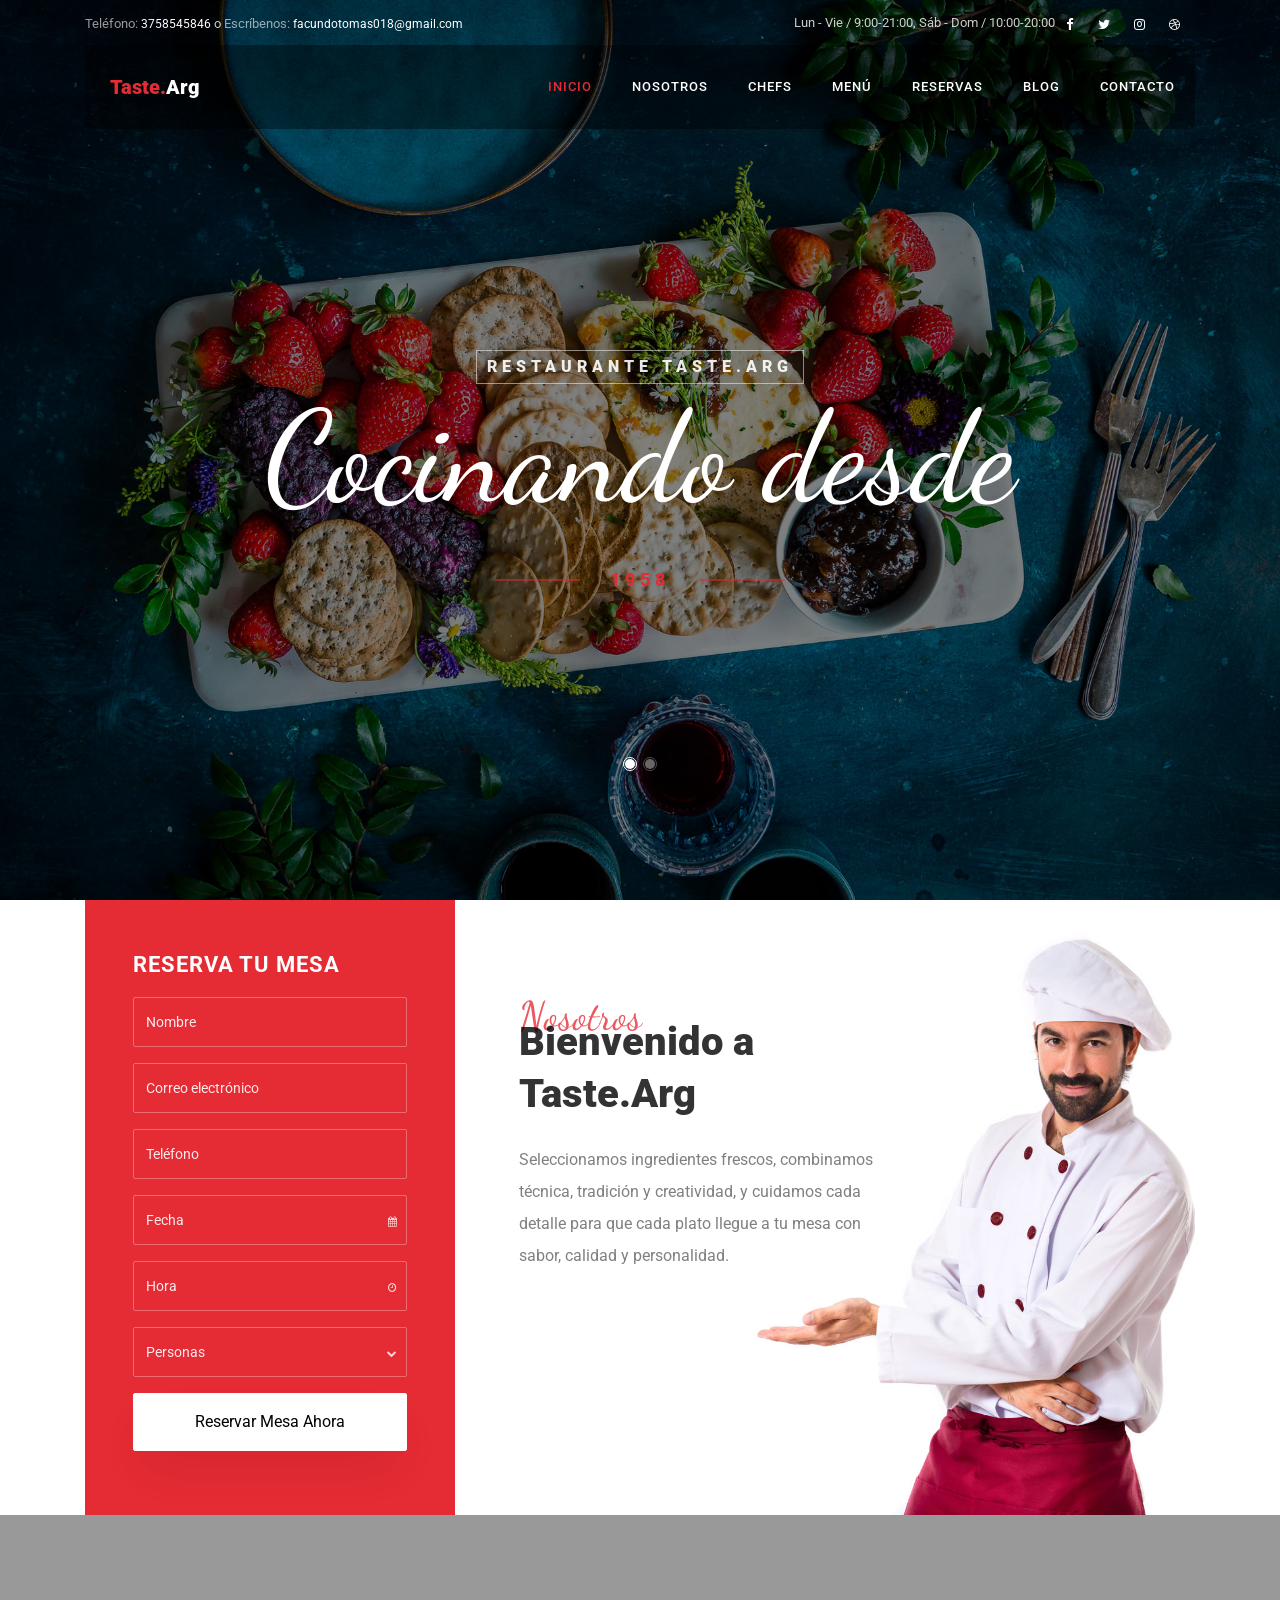
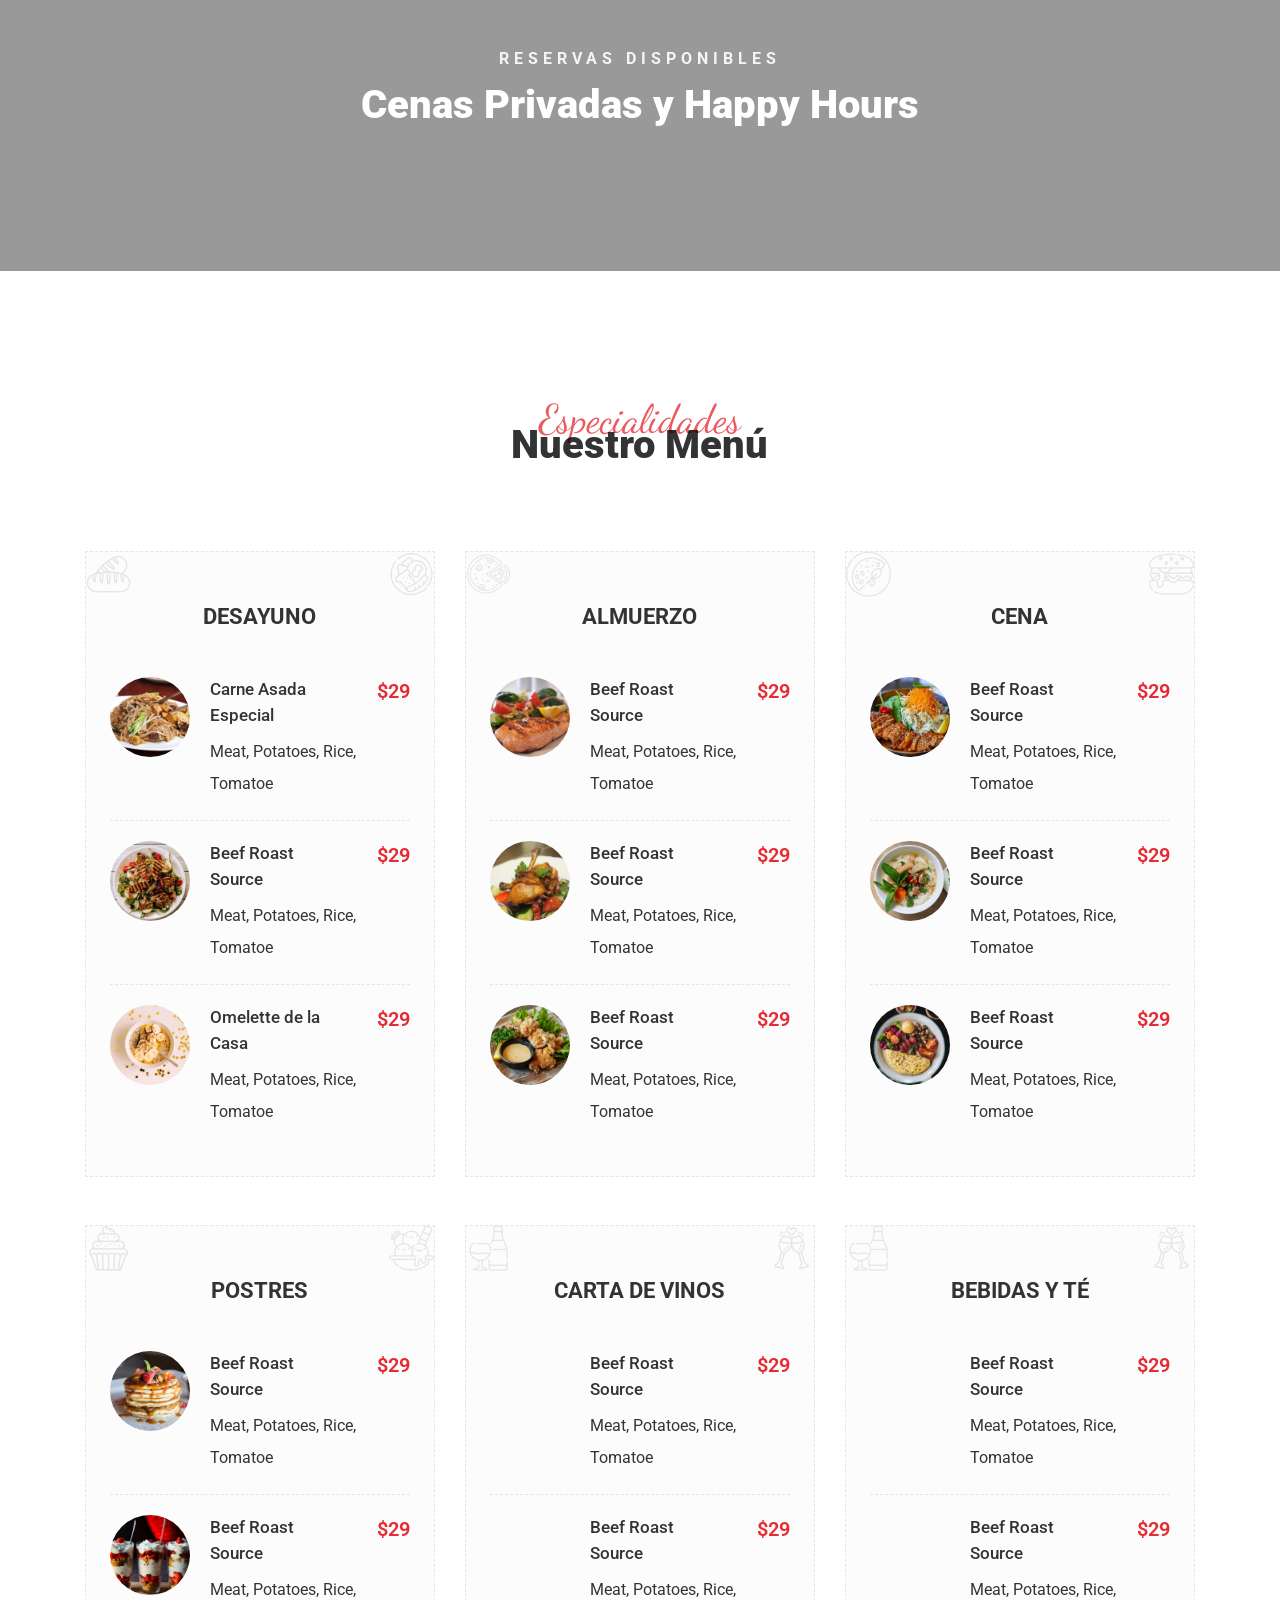
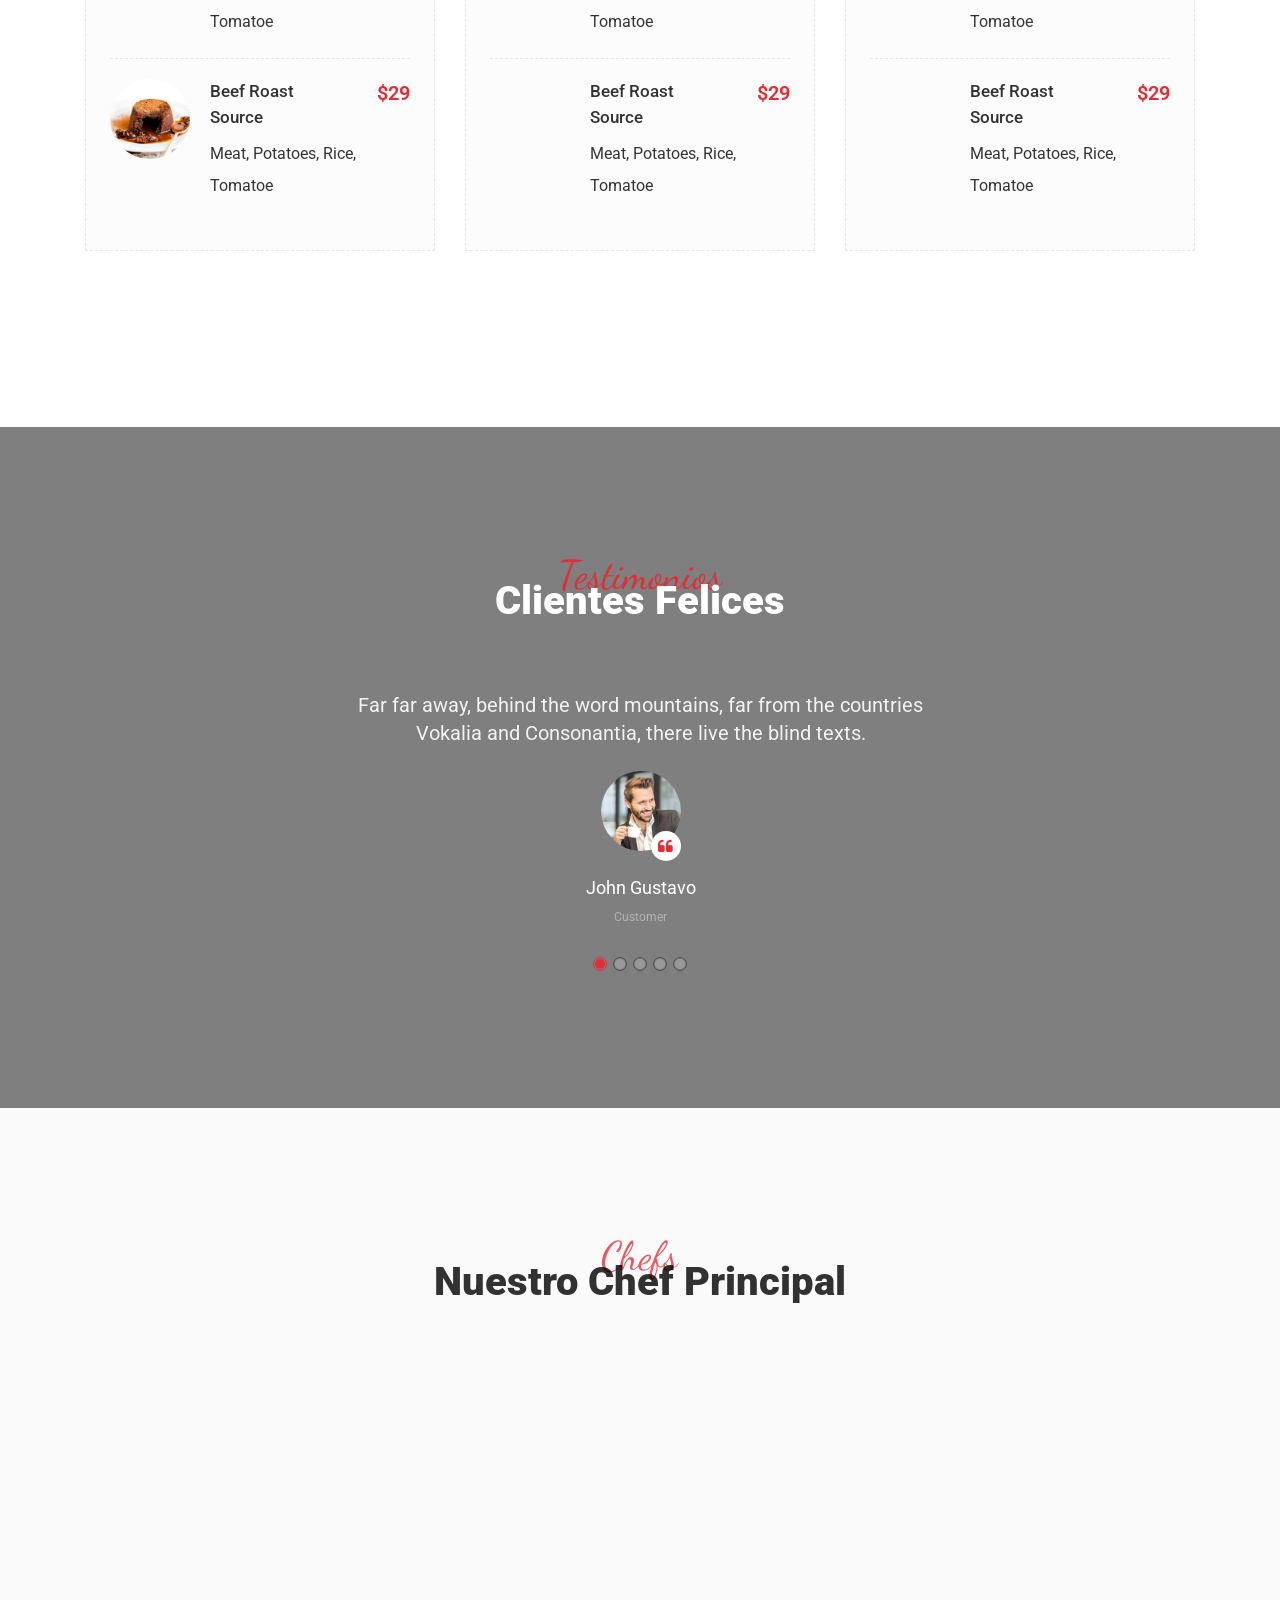
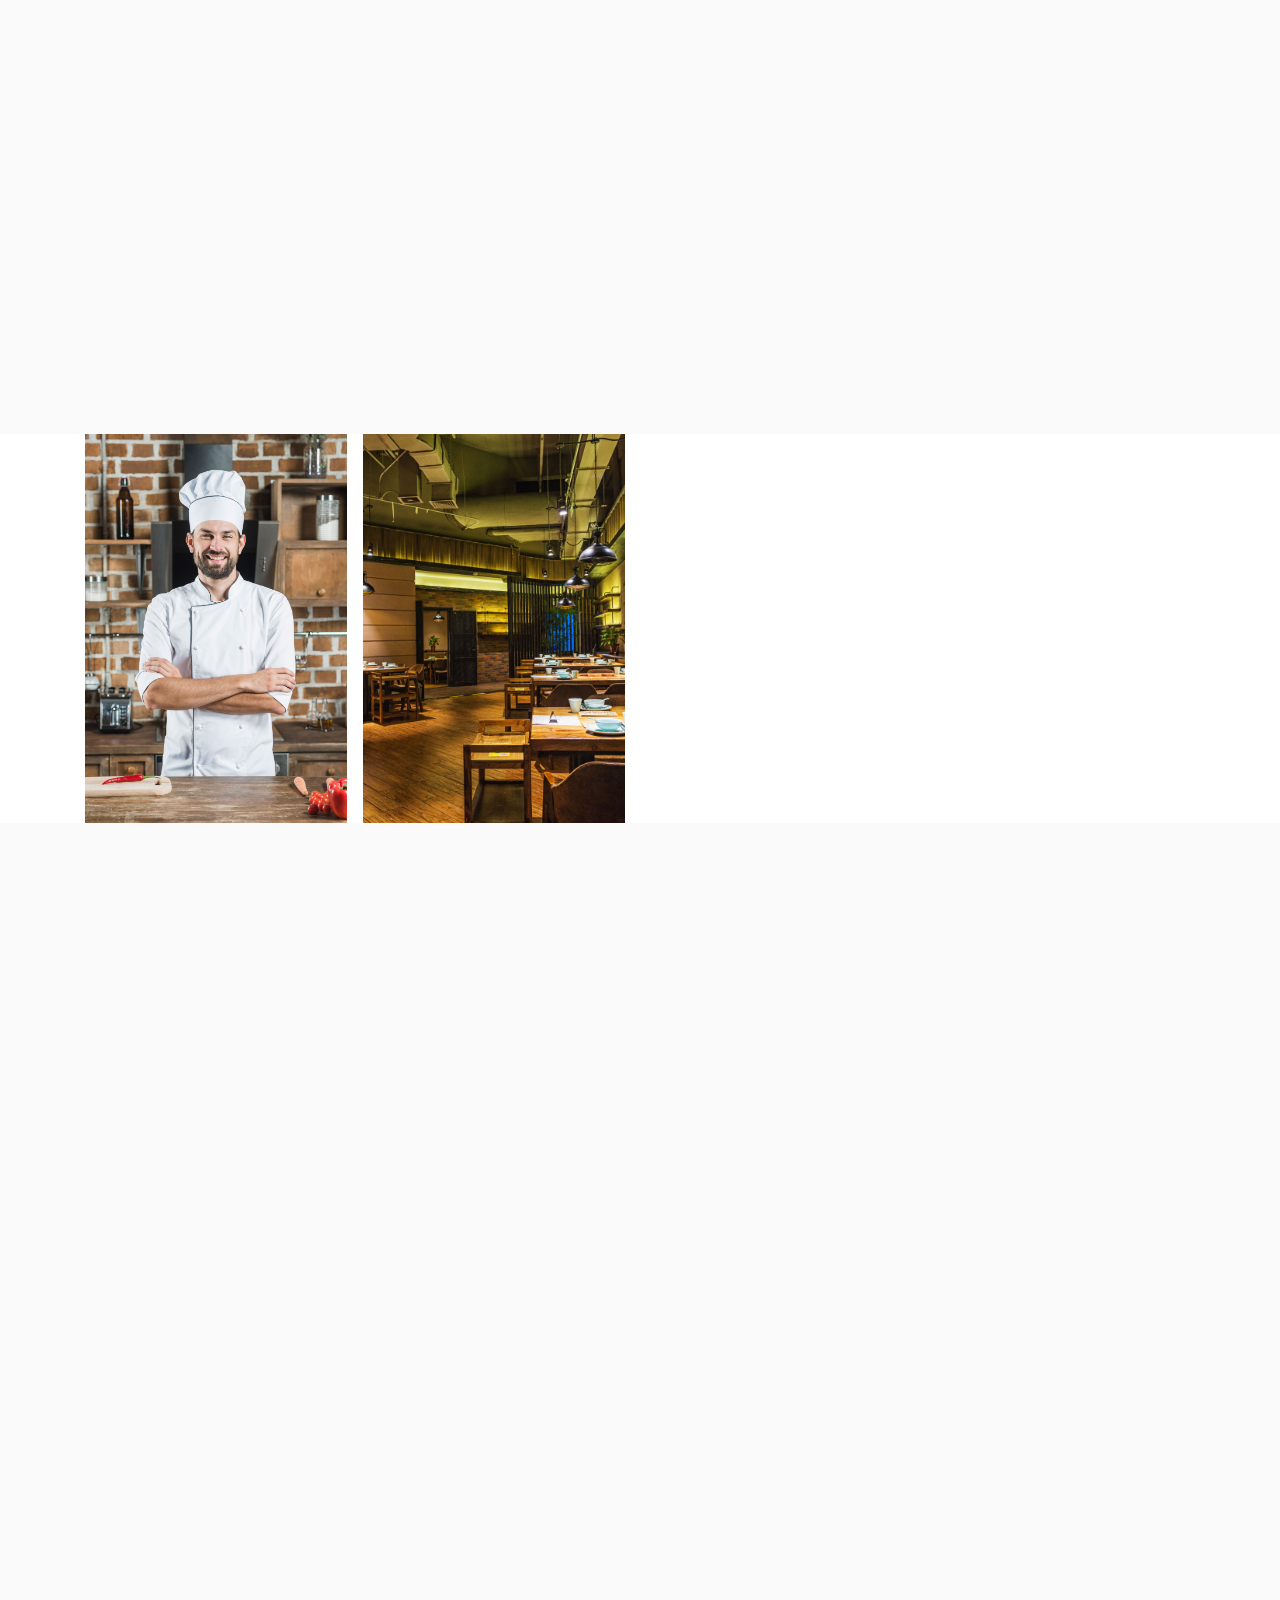
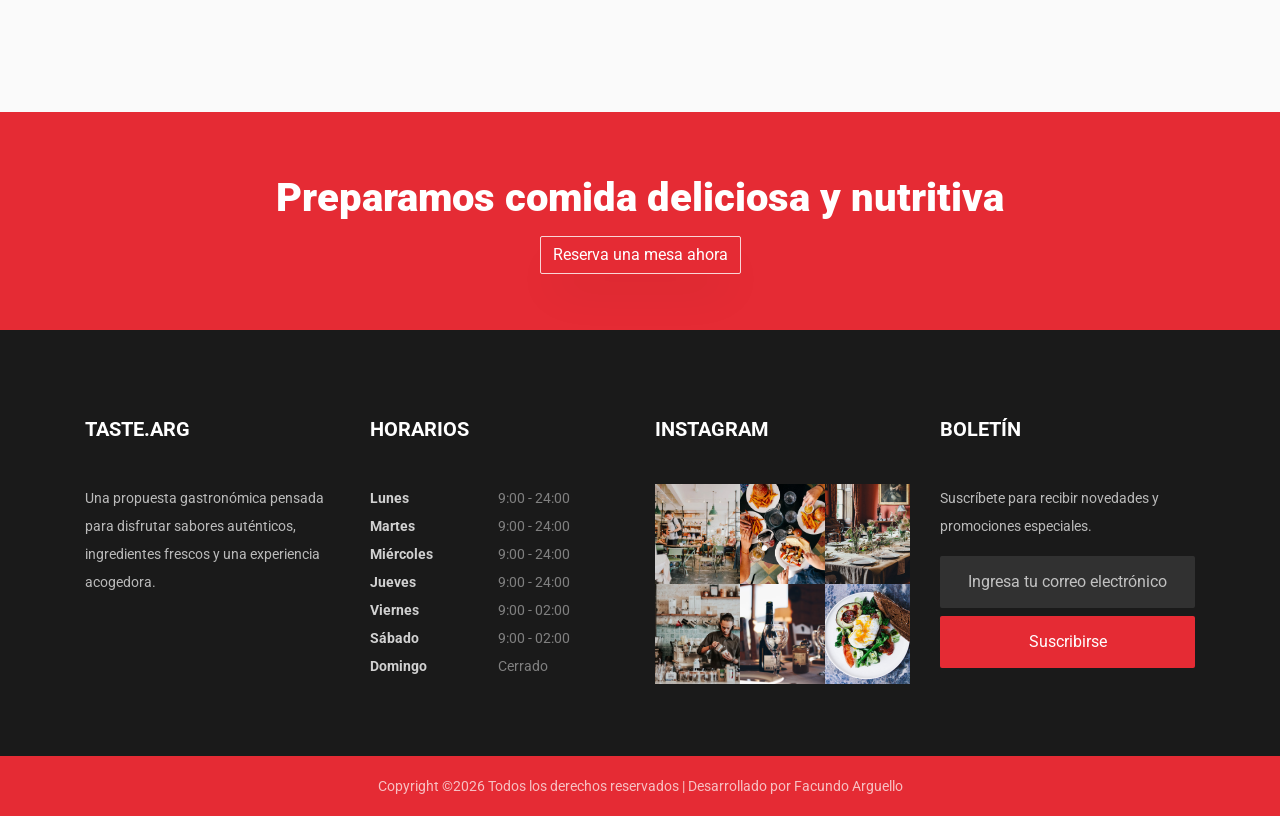
<file: index.html>
<!DOCTYPE html>
<html lang="es">
<head>
	<title>Taste.Arg</title>
	<meta charset="utf-8">
	<meta name="description" content="Taste.Arg - Sabores auténticos e ingredientes frescos en una experiencia gastronómica única en el corazón de la ciudad.">
	<meta name="viewport" content="width=device-width, initial-scale=1, shrink-to-fit=no">
	
	<!-- Performance Optimizations -->
	<link rel="preconnect" href="https://fonts.googleapis.com">
	<link rel="preconnect" href="https://fonts.gstatic.com" crossorigin>
	<link rel="preload" as="image" href="images/bg_1.jpg" fetchpriority="high">

	<link href="https://fonts.googleapis.com/css2?family=Roboto:wght@300;400;500;700;900&family=Dancing+Script:wght@400;500;600;700&display=swap" rel="stylesheet">

	<link rel="stylesheet" href="https://stackpath.bootstrapcdn.com/font-awesome/4.7.0/css/font-awesome.min.css">

	<link rel="stylesheet" href="css/animate.css">
	
	<link rel="stylesheet" href="css/owl.carousel.min.css">
	<link rel="stylesheet" href="css/owl.theme.default.min.css">
	<link rel="preload" href="css/magnific-popup.css" as="style" onload="this.onload=null;this.rel='stylesheet'"><noscript><link rel="stylesheet" href="css/magnific-popup.css"></noscript>
	<link rel="preload" href="css/bootstrap-datepicker.css" as="style" onload="this.onload=null;this.rel='stylesheet'"><noscript><link rel="stylesheet" href="css/bootstrap-datepicker.css"></noscript>
	<link rel="preload" href="css/jquery.timepicker.css" as="style" onload="this.onload=null;this.rel='stylesheet'"><noscript><link rel="stylesheet" href="css/jquery.timepicker.css"></noscript>
	<link rel="stylesheet" href="css/flaticon.css">
	<link rel="stylesheet" href="css/style.min.css">
</head>
<body>

	<div class="wrap">
		<div class="container">
			<div class="row justify-content-between">
				<div class="col-12 col-md d-flex align-items-center">
					<p class="mb-0 phone"><span class="mailus">Teléfono:</span> <a href="tel:3758545846">3758545846</a> o <span class="mailus">Escríbenos:</span> <a href="mailto:facundotomas018@gmail.com">facundotomas018@gmail.com</a></p>
				</div>
				<div class="col-12 col-md d-flex justify-content-md-end">
					<p class="mb-0">Lun - Vie / 9:00-21:00, Sáb - Dom / 10:00-20:00</p>
					<div class="social-media">
						<p class="mb-0 d-flex">
							<a href="#" class="d-flex align-items-center justify-content-center" aria-label="Facebook"><span class="fa fa-facebook"><i class="sr-only">Facebook</i></span></a>
							<a href="#" class="d-flex align-items-center justify-content-center" aria-label="Twitter"><span class="fa fa-twitter"><i class="sr-only">Twitter</i></span></a>
							<a href="#" class="d-flex align-items-center justify-content-center" aria-label="Instagram"><span class="fa fa-instagram"><i class="sr-only">Instagram</i></span></a>
							<a href="#" class="d-flex align-items-center justify-content-center" aria-label="Dribbble"><span class="fa fa-dribbble"><i class="sr-only">Dribbble</i></span></a>
						</p>
					</div>
				</div>
			</div>
		</div>
	</div>
	
	<nav class="navbar navbar-expand-lg navbar-dark ftco_navbar bg-dark ftco-navbar-light" id="ftco-navbar">
		<div class="container">
			<a class="navbar-brand" href="index.html">Taste.<span>Arg</span></a>
			<button class="navbar-toggler" type="button" data-toggle="collapse" data-target="#ftco-nav" aria-controls="ftco-nav" aria-expanded="false" aria-label="Toggle navigation">
				<span class="oi oi-menu"></span> Menú
			</button>

			<div class="collapse navbar-collapse" id="ftco-nav">
				<ul class="navbar-nav ml-auto">
					<li class="nav-item active"><a href="index.html" class="nav-link">Inicio</a></li>
					<li class="nav-item"><a href="about.html" class="nav-link">Nosotros</a></li>
					<li class="nav-item"><a href="chef.html" class="nav-link">Chefs</a></li>
					<li class="nav-item"><a href="menu.html" class="nav-link">Menú</a></li>
					<li class="nav-item"><a href="reservation.html" class="nav-link">Reservas</a></li>
					<li class="nav-item"><a href="blog.html" class="nav-link">Blog</a></li>
					<li class="nav-item"><a href="contact.html" class="nav-link">Contacto</a></li>
				</ul>
			</div>
		</div>
	</nav>
	<!-- END nav -->
	
	<section class="hero-wrap">
		<div class="home-slider owl-carousel js-fullheight">
			<div class="slider-item js-fullheight">
				<!-- Estructura Responsive: Imagen de fondo controlada por picture -->
				<picture>
					<source srcset="images/bg_1.jpg" media="(max-width: 767px)">
					<source srcset="images/bg_1.jpg" type="image/jpeg">
					<img src="images/bg_1.jpg" alt="Taste.Arg Hero" class="slider-img-bg" loading="eager" decoding="sync" fetchpriority="high">
				</picture>
				<div class="overlay"></div>
				<div class="container">
					<div class="row no-gutters slider-text js-fullheight align-items-center justify-content-center">
						<div class="col-md-12 ftco-animate">
							<div class="text w-100 mt-5 text-center">
								<span class="subheading">Restaurante Taste.Arg</span>
								<h1>Cocinando desde</h1>
								<span class="subheading-2">1958</span>
							</div>
						</div>
					</div>
				</div>
			</div>

			<div class="slider-item js-fullheight" style="background-image:url(images/bg_2.jpg);">
				<div class="overlay"></div>
				<div class="container">
					<div class="row no-gutters slider-text js-fullheight align-items-center justify-content-center">
						<div class="col-md-12 ftco-animate">
							<div class="text w-100 mt-5 text-center">
								<span class="subheading">Restaurante Taste.Arg</span>
								<h1>Alimentos de</h1>
								<span class="subheading-2 sub">Mejor Calidad</span>
							</div>
						</div>
					</div>
				</div>
			</div>
		</div>
	</section>

	

	<section class="ftco-section ftco-wrap-about ftco-no-pb ftco-no-pt">
		<div class="container">
			<div class="row no-gutters">
				<div class="col-sm-4 p-4 p-md-5 d-flex align-items-center justify-content-center bg-primary">
					<form action="#" class="appointment-form">
						<h3 class="mb-3">Reserva tu Mesa</h3>
						<div class="row">
							<div class="col-md-12">
								<div class="form-group">
									<input type="text" class="form-control" placeholder="Nombre" required>
								</div>
							</div>
							<div class="col-md-12">
								<div class="form-group">
									<input type="email" class="form-control" placeholder="Correo electrónico" required>
								</div>
							</div>
							<div class="col-md-12">
								<div class="form-group">
									<input type="tel" class="form-control" placeholder="Teléfono" required>
								</div>
							</div>
							<div class="col-md-12">
								<div class="form-group">
									<div class="input-wrap">
										<div class="icon"><span class="fa fa-calendar"></span></div>
										<input type="text" class="form-control book_date" placeholder="Fecha" required>
									</div>
								</div>
							</div>
							<div class="col-md-12">
								<div class="form-group">
									<div class="input-wrap">
										<div class="icon"><span class="fa fa-clock-o"></span></div>
										<input type="text" class="form-control book_time" placeholder="Hora" required>
									</div>
								</div>
							</div>
							<div class="col-md-12">
								<div class="form-group">
									<div class="form-field">
										<div class="select-wrap">
											<div class="icon"><span class="fa fa-chevron-down"></span></div>
											<select name="" id="" class="form-control">
												<option value="">Personas</option>
												<option value="">1 Persona</option>
												<option value="">2 Personas</option>
												<option value="">3 Personas</option>
												<option value="">4 Personas</option>
												<option value="">5+ Personas</option>
											</select>
										</div>
									</div>
								</div>
							</div>
							<div class="col-md-12">
								<div class="form-group">
									<input type="submit" value="Reservar Mesa Ahora" class="btn btn-white py-3 px-4">
								</div>
							</div>
						</div>
					</form>
				</div>
				<div class="col-sm-8 wrap-about py-5 ftco-animate img" style="background-image: url(images/about.jpg);">
					<div class="row pb-5 pb-md-0">
						<div class="col-md-12 col-lg-7">
							<div class="heading-section mt-5 mb-4">
								<div class="pl-lg-3 ml-md-5">
									<span class="subheading">Nosotros</span>
									<h2 class="mb-4">Bienvenido a Taste.Arg</h2>
								</div>
							</div>
							<div class="pl-lg-3 ml-md-5">
								<p>Seleccionamos ingredientes frescos, combinamos técnica, tradición y creatividad, y cuidamos cada detalle para que cada plato llegue a tu mesa con sabor, calidad y personalidad.</p>
							</div>
						</div>
					</div>
				</div>
			</div>
		</div>
	</section>

	<section class="ftco-section ftco-intro" style="background-image: url(images/bg_3.jpg);">
		<div class="overlay"></div>
		<div class="container">
			<div class="row">
				<div class="col-md-12 text-center">
					<span>Reservas Disponibles</span>
					<h2>Cenas Privadas y Happy Hours</h2>
				</div>
			</div>
		</div>
	</section>

	<section class="ftco-section">
		<div class="container">
			<div class="row justify-content-center mb-5 pb-2">
				<div class="col-md-7 text-center heading-section ftco-animate">
					<span class="subheading">Especialidades</span>
					<h2 class="mb-4">Nuestro Menú</h2>
				</div>
			</div>
			<div class="row">
				<div class="col-md-6 col-lg-4">
					<div class="menu-wrap">
						<div class="heading-menu text-center ftco-animate">
							<h3>Desayuno</h3>
						</div>
						<div class="menus d-flex ftco-animate">
							<div class="menu-img"><img src="images/breakfast-1.jpg" loading="lazy" alt="Carne Asada" class="img-fit"></div>
							<div class="text">
								<div class="d-flex">
									<div class="one-half">
										<h3>Carne Asada Especial</h3>
									</div>
									<div class="one-forth">
										<span class="price">$29</span>
									</div>
								</div>
								<p><span>Meat</span>, <span>Potatoes</span>, <span>Rice</span>, <span>Tomatoe</span></p>
							</div>
						</div>
						<div class="menus d-flex ftco-animate">
							<div class="menu-img"><img src="images/breakfast-2.jpg" loading="lazy" alt="Huevos Rancheros" class="img-fit"></div>
							<div class="text">
								<div class="d-flex">
									<div class="one-half">
										<h3>Beef Roast Source</h3>
									</div>
									<div class="one-forth">
										<span class="price">$29</span>
									</div>
								</div>
								<p><span>Meat</span>, <span>Potatoes</span>, <span>Rice</span>, <span>Tomatoe</span></p>
							</div>
						</div>
						<div class="menus border-bottom-0 d-flex ftco-animate">
							<div class="menu-img"><img src="images/breakfast-3.jpg" loading="lazy" alt="Omelette" class="img-fit"></div>
							<div class="text">
								<div class="d-flex">
									<div class="one-half">
										<h3>Omelette de la Casa</h3>
									</div>
									<div class="one-forth">
										<span class="price">$29</span>
									</div>
								</div>
								<p><span>Meat</span>, <span>Potatoes</span>, <span>Rice</span>, <span>Tomatoe</span></p>
							</div>
						</div>
						<span class="flat flaticon-bread" style="left: 0;"></span>
						<span class="flat flaticon-breakfast" style="right: 0;"></span>
					</div>
				</div>

				<div class="col-md-6 col-lg-4">
					<div class="menu-wrap">
						<div class="heading-menu text-center ftco-animate">
							<h3>Almuerzo</h3>
						</div>
						<div class="menus d-flex ftco-animate">
							<div class="menu-img"><img src="images/lunch-1.jpg" loading="lazy" alt="Salmón" class="img-fit"></div>
							<div class="text">
								<div class="d-flex">
									<div class="one-half">
										<h3>Beef Roast Source</h3>
									</div>
									<div class="one-forth">
										<span class="price">$29</span>
									</div>
								</div>
								<p><span>Meat</span>, <span>Potatoes</span>, <span>Rice</span>, <span>Tomatoe</span></p>
							</div>
						</div>
						<div class="menus d-flex ftco-animate">
							<div class="menu-img"><img src="images/lunch-2.jpg" loading="lazy" alt="Pasta" class="img-fit"></div>
							<div class="text">
								<div class="d-flex">
									<div class="one-half">
										<h3>Beef Roast Source</h3>
									</div>
									<div class="one-forth">
										<span class="price">$29</span>
									</div>
								</div>
								<p><span>Meat</span>, <span>Potatoes</span>, <span>Rice</span>, <span>Tomatoe</span></p>
							</div>
						</div>
						<div class="menus border-bottom-0 d-flex ftco-animate">
							<div class="menu-img"><img src="images/lunch-3.jpg" loading="lazy" alt="Ensalada" class="img-fit"></div>
							<div class="text">
								<div class="d-flex">
									<div class="one-half">
										<h3>Beef Roast Source</h3>
									</div>
									<div class="one-forth">
										<span class="price">$29</span>
									</div>
								</div>
								<p><span>Meat</span>, <span>Potatoes</span>, <span>Rice</span>, <span>Tomatoe</span></p>
							</div>
						</div>
						<span class="flat flaticon-pizza" style="left: 0;"></span>
						<span class="flat flaticon-chicken" style="right: 0;"></span>
					</div>
				</div>

				<div class="col-md-6 col-lg-4">
					<div class="menu-wrap">
						<div class="heading-menu text-center ftco-animate">
							<h3>Cena</h3>
						</div>
						<div class="menus d-flex ftco-animate">
							<div class="menu-img"><img src="images/dinner-1.jpg" loading="lazy" alt="Wellington" class="img-fit"></div>
							<div class="text">
								<div class="d-flex">
									<div class="one-half">
										<h3>Beef Roast Source</h3>
									</div>
									<div class="one-forth">
										<span class="price">$29</span>
									</div>
								</div>
								<p><span>Meat</span>, <span>Potatoes</span>, <span>Rice</span>, <span>Tomatoe</span></p>
							</div>
						</div>
						<div class="menus d-flex ftco-animate">
							<div class="menu-img"><img src="images/dinner-2.jpg" loading="lazy" alt="Risotto" class="img-fit"></div>
							<div class="text">
								<div class="d-flex">
									<div class="one-half">
										<h3>Beef Roast Source</h3>
									</div>
									<div class="one-forth">
										<span class="price">$29</span>
									</div>
								</div>
								<p><span>Meat</span>, <span>Potatoes</span>, <span>Rice</span>, <span>Tomatoe</span></p>
							</div>
						</div>
						<div class="menus border-bottom-0 d-flex ftco-animate">
							<div class="menu-img"><img src="images/dinner-3.jpg" loading="lazy" alt="Cordero" class="img-fit"></div>
							<div class="text">
								<div class="d-flex">
									<div class="one-half">
										<h3>Beef Roast Source</h3>
									</div>
									<div class="one-forth">
										<span class="price">$29</span>
									</div>
								</div>
								<p><span>Meat</span>, <span>Potatoes</span>, <span>Rice</span>, <span>Tomatoe</span></p>
							</div>
						</div>
						<span class="flat flaticon-omelette" style="left: 0;"></span>
						<span class="flat flaticon-burger" style="right: 0;"></span>
					</div>
				</div>

				<!--  -->
				<div class="col-md-6 col-lg-4">
					<div class="menu-wrap">
						<div class="heading-menu text-center ftco-animate">
							<h3>Postres</h3>
						</div>
						<div class="menus d-flex ftco-animate">
							<div class="menu-img"><img src="images/dessert-1.jpg" loading="lazy" alt="Pastel" class="img-fit"></div>
							<div class="text">
								<div class="d-flex">
									<div class="one-half">
										<h3>Beef Roast Source</h3>
									</div>
									<div class="one-forth">
										<span class="price">$29</span>
									</div>
								</div>
								<p><span>Meat</span>, <span>Potatoes</span>, <span>Rice</span>, <span>Tomatoe</span></p>
							</div>
						</div>
						<div class="menus d-flex ftco-animate">
							<div class="menu-img"><img src="images/dessert-2.jpg" loading="lazy" alt="Tiramisú" class="img-fit"></div>
							<div class="text">
								<div class="d-flex">
									<div class="one-half">
										<h3>Beef Roast Source</h3>
									</div>
									<div class="one-forth">
										<span class="price">$29</span>
									</div>
								</div>
								<p><span>Meat</span>, <span>Potatoes</span>, <span>Rice</span>, <span>Tomatoe</span></p>
							</div>
						</div>
						<div class="menus border-bottom-0 d-flex ftco-animate">
							<div class="menu-img"><img src="images/dessert-3.jpg" loading="lazy" alt="Cheesecake" class="img-fit"></div>
							<div class="text">
								<div class="d-flex">
									<div class="one-half">
										<h3>Beef Roast Source</h3>
									</div>
									<div class="one-forth">
										<span class="price">$29</span>
									</div>
								</div>
								<p><span>Meat</span>, <span>Potatoes</span>, <span>Rice</span>, <span>Tomatoe</span></p>
							</div>
						</div>
						<span class="flat flaticon-cupcake" style="left: 0;"></span>
						<span class="flat flaticon-ice-cream" style="right: 0;"></span>
					</div>
				</div>
				
				<div class="col-md-6 col-lg-4">
					<div class="menu-wrap">
						<div class="heading-menu text-center ftco-animate">
							<h3>Carta de Vinos</h3>
						</div>
						<div class="menus d-flex ftco-animate">
							<div class="menu-img img" style="background-image: url(images/wine-1.jpg);"></div>
							<div class="text">
								<div class="d-flex">
									<div class="one-half">
										<h3>Beef Roast Source</h3>
									</div>
									<div class="one-forth">
										<span class="price">$29</span>
									</div>
								</div>
								<p><span>Meat</span>, <span>Potatoes</span>, <span>Rice</span>, <span>Tomatoe</span></p>
							</div>
						</div>
						<div class="menus d-flex ftco-animate">
							<div class="menu-img img" style="background-image: url(images/wine-2.jpg);"></div>
							<div class="text">
								<div class="d-flex">
									<div class="one-half">
										<h3>Beef Roast Source</h3>
									</div>
									<div class="one-forth">
										<span class="price">$29</span>
									</div>
								</div>
								<p><span>Meat</span>, <span>Potatoes</span>, <span>Rice</span>, <span>Tomatoe</span></p>
							</div>
						</div>
						<div class="menus border-bottom-0 d-flex ftco-animate">
							<div class="menu-img img" style="background-image: url(images/wine-3.jpg);"></div>
							<div class="text">
								<div class="d-flex">
									<div class="one-half">
										<h3>Beef Roast Source</h3>
									</div>
									<div class="one-forth">
										<span class="price">$29</span>
									</div>
								</div>
								<p><span>Meat</span>, <span>Potatoes</span>, <span>Rice</span>, <span>Tomatoe</span></p>
							</div>
						</div>
						<span class="flat flaticon-wine" style="left: 0;"></span>
						<span class="flat flaticon-wine-1" style="right: 0;"></span>
					</div>
				</div>

				<div class="col-md-6 col-lg-4">
					<div class="menu-wrap">
						<div class="heading-menu text-center ftco-animate">
							<h3>Bebidas y Té</h3>
						</div>
						<div class="menus d-flex ftco-animate">
							<div class="menu-img img" style="background-image: url(images/drink-1.jpg);"></div>
							<div class="text">
								<div class="d-flex">
									<div class="one-half">
										<h3>Beef Roast Source</h3>
									</div>
									<div class="one-forth">
										<span class="price">$29</span>
									</div>
								</div>
								<p><span>Meat</span>, <span>Potatoes</span>, <span>Rice</span>, <span>Tomatoe</span></p>
							</div>
						</div>
						<div class="menus d-flex ftco-animate">
							<div class="menu-img img" style="background-image: url(images/drink-2.jpg);"></div>
							<div class="text">
								<div class="d-flex">
									<div class="one-half">
										<h3>Beef Roast Source</h3>
									</div>
									<div class="one-forth">
										<span class="price">$29</span>
									</div>
								</div>
								<p><span>Meat</span>, <span>Potatoes</span>, <span>Rice</span>, <span>Tomatoe</span></p>
							</div>
						</div>
						<div class="menus border-bottom-0 d-flex ftco-animate">
							<div class="menu-img img" style="background-image: url(images/drink-3.jpg);"></div>
							<div class="text">
								<div class="d-flex">
									<div class="one-half">
										<h3>Beef Roast Source</h3>
									</div>
									<div class="one-forth">
										<span class="price">$29</span>
									</div>
								</div>
								<p><span>Meat</span>, <span>Potatoes</span>, <span>Rice</span>, <span>Tomatoe</span></p>
							</div>
						</div>
						<span class="flat flaticon-wine" style="left: 0;"></span>
						<span class="flat flaticon-wine-1" style="right: 0;"></span>
					</div>
				</div>
			</div>
		</div>

	</section>

	<section class="ftco-section testimony-section" style="background-image: url(images/bg_5.jpg);">
		<div class="overlay"></div>
		<div class="container">
			<div class="row justify-content-center mb-3 pb-2">
				<div class="col-md-7 text-center heading-section heading-section-white ftco-animate">
					<span class="subheading">Testimonios</span>
					<h2 class="mb-4">Clientes Felices</h2>
				</div>
			</div>
			<div class="row ftco-animate justify-content-center">
				<div class="col-md-7">
					<div class="carousel-testimony owl-carousel ftco-owl">
						<div class="item">
							<div class="testimony-wrap text-center">
								<div class="text p-3">
									<p class="mb-4">Far far away, behind the word mountains, far from the countries Vokalia and Consonantia, there live the blind texts.</p>
									<div class="user-img mb-4" style="background-image: url(images/person_1.jpg)">
										<span class="quote d-flex align-items-center justify-content-center">
											<i class="fa fa-quote-left"></i>
										</span>
									</div>
									<p class="name">John Gustavo</p>
									<span class="position">Customer</span>
								</div>
							</div>
						</div>
						<div class="item">
							<div class="testimony-wrap text-center">
								<div class="text p-3">
									<p class="mb-4">Far far away, behind the word mountains, far from the countries Vokalia and Consonantia, there live the blind texts.</p>
									<div class="user-img mb-4" style="background-image: url(images/person_1.jpg)">
										<span class="quote d-flex align-items-center justify-content-center">
											<i class="fa fa-quote-left"></i>
										</span>
									</div>
									<p class="name">John Gustavo</p>
									<span class="position">Customer</span>
								</div>
							</div>
						</div>
						<div class="item">
							<div class="testimony-wrap text-center">
								<div class="text p-3">
									<p class="mb-4">Far far away, behind the word mountains, far from the countries Vokalia and Consonantia, there live the blind texts.</p>
									<div class="user-img mb-4" style="background-image: url(images/person_1.jpg)">
										<span class="quote d-flex align-items-center justify-content-center">
											<i class="fa fa-quote-left"></i>
										</span>
									</div>
									<p class="name">John Gustavo</p>
									<span class="position">Customer</span>
								</div>
							</div>
						</div>
						<div class="item">
							<div class="testimony-wrap text-center">
								<div class="text p-3">
									<p class="mb-4">Far far away, behind the word mountains, far from the countries Vokalia and Consonantia, there live the blind texts.</p>
									<div class="user-img mb-4" style="background-image: url(images/person_1.jpg)">
										<span class="quote d-flex align-items-center justify-content-center">
											<i class="fa fa-quote-left"></i>
										</span>
									</div>
									<p class="name">John Gustavo</p>
									<span class="position">Customer</span>
								</div>
							</div>
						</div>
						<div class="item">
							<div class="testimony-wrap text-center">
								<div class="text p-3">
									<p class="mb-4">Far far away, behind the word mountains, far from the countries Vokalia and Consonantia, there live the blind texts.</p>
									<div class="user-img mb-4" style="background-image: url(images/person_1.jpg)">
										<span class="quote d-flex align-items-center justify-content-center">
											<i class="fa fa-quote-left"></i>
										</span>
									</div>
									<p class="name">John Gustavo</p>
									<span class="position">Customer</span>
								</div>
							</div>
						</div>
					</div>
				</div>
			</div>
		</div>
	</section>
	
	<section class="ftco-section bg-light">
		<div class="container">
			<div class="row justify-content-center mb-5 pb-2">
				<div class="col-md-7 text-center heading-section ftco-animate">
					<span class="subheading">Chefs</span>
					<h2 class="mb-4">Nuestro Chef Principal</h2>
				</div>
			</div>	
			<div class="row">
				<div class="col-md-6 col-lg-3 ftco-animate">
					<div class="staff">
						<div class="img-container"><img src="images/chef-4.jpg" loading="lazy" alt="John Gustavo" class="img-fit"></div>
						<div class="text px-4 pt-2">
							<h3>John Gustavo</h3>
							<span class="position mb-2">Director y Cofundador</span>
							<div class="faded">
								<p>Apasionado por la innovación culinaria y el servicio de excelencia.</p>
								<ul class="ftco-social d-flex">
									<li class="ftco-animate"><a href="#"><span class="fa fa-twitter"></span></a></li>
									<li class="ftco-animate"><a href="#"><span class="fa fa-facebook"></span></a></li>
									<li class="ftco-animate"><a href="#"><span class="fa fa-google-plus"></span></a></li>
									<li class="ftco-animate"><a href="#"><span class="icon-instagram"></span></a></li>
								</ul>
							</div>
						</div>
					</div>
				</div>
				<div class="col-md-6 col-lg-3 ftco-animate">
					<div class="staff">
						<div class="img-container"><img src="images/chef-2.jpg" loading="lazy" alt="Michelle Fraulen" class="img-fit"></div>
						<div class="text px-4 pt-2">
							<h3>Michelle Fraulen</h3>
							<span class="position mb-2">Chef Ejecutiva</span>
							<div class="faded">
								<p>Especialista en fusionar técnicas tradicionales con toques modernos.</p>
								<ul class="ftco-social d-flex">
									<li class="ftco-animate"><a href="#"><span class="fa fa-twitter"></span></a></li>
									<li class="ftco-animate"><a href="#"><span class="fa fa-facebook"></span></a></li>
									<li class="ftco-animate"><a href="#"><span class="fa fa-google-plus"></span></a></li>
									<li class="ftco-animate"><a href="#"><span class="icon-instagram"></span></a></li>
								</ul>
							</div>
						</div>
					</div>
				</div>
				<div class="col-md-6 col-lg-3 ftco-animate">
					<div class="staff">
						<div class="img-container"><img src="images/chef-3.jpg" loading="lazy" alt="Alfred Smith" class="img-fit"></div>
						<div class="text px-4 pt-2">
							<h3>Alfred Smith</h3>
							<span class="position mb-2">Chef Cook</span>
							<div class="faded">
								<p>I am an ambitious workaholic, but apart from that, pretty simple person.</p>
								<ul class="ftco-social d-flex">
									<li class="ftco-animate"><a href="#"><span class="icon-twitter"></span></a></li>
									<li class="ftco-animate"><a href="#"><span class="icon-facebook"></span></a></li>
									<li class="ftco-animate"><a href="#"><span class="icon-google-plus"></span></a></li>
									<li class="ftco-animate"><a href="#"><span class="icon-instagram"></span></a></li>
								</ul>
							</div>
						</div>
					</div>
				</div>
				<div class="col-md-6 col-lg-3 ftco-animate">
					<div class="staff">
						<div class="img-container"><img src="images/chef-1.jpg" loading="lazy" alt="Antonio Santibanez" class="img-fit"></div>
						<div class="text px-4 pt-2">
							<h3>Antonio Santibanez</h3>
							<span class="position mb-2">Chef Cook</span>
							<div class="faded">
								<p>I am an ambitious workaholic, but apart from that, pretty simple person.</p>
								<ul class="ftco-social d-flex">
									<li class="ftco-animate"><a href="#"><span class="icon-twitter"></span></a></li>
									<li class="ftco-animate"><a href="#"><span class="icon-facebook"></span></a></li>
									<li class="ftco-animate"><a href="#"><span class="icon-google-plus"></span></a></li>
									<li class="ftco-animate"><a href="#"><span class="icon-instagram"></span></a></li>
								</ul>
							</div>
						</div>
					</div>
				</div>
			</div>
		</div>
	</section>

	<section class="ftco-section ftco-no-pt ftco-no-pb">
		<div class="container">
			<div class="row d-flex">
				<div class="col-md-6 d-flex">
					<div class="img-2-container w-100 mr-md-2"><img src="images/bg_6.jpg" loading="lazy" alt="Ambiente" class="img-fit"></div>
					<div class="img-2-container w-100 ml-md-2"><img src="images/bg_4.jpg" loading="lazy" alt="Ingredientes" class="img-fit"></div>
				</div>
				<div class="col-md-6 ftco-animate makereservation p-4 p-md-5">
					<div class="heading-section ftco-animate mb-5">
						<span class="subheading">Nuestros secretos</span>
						<h2 class="mb-4">Ingredientes Perfectos</h2>
						<p>Seleccionamos cuidadosamente cada ingrediente de productores locales para garantizar frescura y sabor en cada bocado.</p>
						<p><a href="about.html" class="btn btn-primary">Saber más</a></p>
					</div>
				</div>
			</div>
		</div>
	</section>

	<section class="ftco-section bg-light">
		<div class="container">
			<div class="row justify-content-center mb-5 pb-2">
				<div class="col-md-7 text-center heading-section ftco-animate">
					<span class="subheading">Blog</span>
					<h2 class="mb-4">Blog Reciente</h2>
				</div>
			</div>
			<div class="row">
				<div class="col-md-4 ftco-animate">
					<div class="blog-entry">
						<a href="blog-single.html" class="block-20">
							<img src="images/image_1.jpg" loading="lazy" alt="Pasta perfecta" class="img-fit">
						</a>
						<div class="text px-4 pt-3 pb-4">
							<div class="meta">
								<div><a href="#">3 de Agosto, 2020</a></div>
								<div><a href="#">Admin</a></div>
							</div>
							<h3 class="heading"><a href="#">Los secretos de la pasta artesanal perfecta</a></h3>
							<p class="clearfix">
								<a href="blog-single.html" class="float-left read btn btn-primary">Leer más</a>
								<a href="#" class="float-right meta-chat"><span class="fa fa-comment"></span> 3</a>
							</p>
						</div>
					</div>
				</div>
				<div class="col-md-4 ftco-animate">
					<div class="blog-entry">
						<a href="blog-single.html" class="block-20">
							<img src="images/image_2.jpg" loading="lazy" alt="Cocina artesanal" class="img-fit">
						</a>
						<div class="text px-4 pt-3 pb-4">
							<div class="meta">
								<div><a href="#">3 de Agosto, 2020</a></div>
								<div><a href="#">Admin</a></div>
							</div>
							<h3 class="heading"><a href="blog-single.html">El arte de la cocina artesanal y sus secretos</a></h3>
							<p class="clearfix">
								<a href="blog-single.html" class="float-left read btn btn-primary">Leer más</a>
								<a href="#" class="float-right meta-chat"><span class="fa fa-comment"></span> 3</a>
							</p>
						</div>
					</div>
				</div>
				<div class="col-md-4 ftco-animate">
					<div class="blog-entry">
						<a href="blog-single.html" class="block-20" style="background-image: url('images/image_3.jpg');">
						</a>
						<div class="text px-4 pt-3 pb-4">
							<div class="meta">
								<div><a href="#">3 de Agosto, 2020</a></div>
								<div><a href="#">Admin</a></div>
							</div>
							<h3 class="heading"><a href="#">Ingredientes de estación: El secreto de nuestra cocina</a></h3>
							<p class="clearfix">
								<a href="blog-single.html" class="float-left read btn btn-primary">Leer más</a>
								<a href="#" class="float-right meta-chat"><span class="fa fa-comment"></span> 3</a>
							</p>
						</div>
					</div>
				</div>
			</div>
		</div>
	</section>

	<section class="ftco-section ftco-no-pt ftco-no-pb ftco-intro bg-primary">
		<div class="container py-5">
			<div class="row py-2">
				<div class="col-md-12 text-center">
					<h2>Preparamos comida deliciosa y nutritiva</h2>
					<a href="reservation.html" class="btn btn-white btn-outline-white">Reserva una mesa ahora</a>
				</div>
			</div>
		</div>
	</section>

	<footer class="ftco-footer ftco-no-pb ftco-section">
		<div class="container">
			<div class="row mb-5">
				<div class="col-md-6 col-lg-3">
					<div class="ftco-footer-widget mb-4">
						<h2 class="ftco-heading-2">Taste.Arg</h2>
						<p>Una propuesta gastronómica pensada para disfrutar sabores auténticos, ingredientes frescos y una experiencia acogedora.</p>
						<ul class="ftco-footer-social list-unstyled float-md-left float-lft mt-3">
							<li class="ftco-animate"><a href="#"><span class="fa fa-twitter"></span></a></li>
							<li class="ftco-animate"><a href="#"><span class="fa fa-facebook"></span></a></li>
							<li class="ftco-animate"><a href="#"><span class="fa fa-instagram"></span></a></li>
						</ul>
					</div>
				</div>
				<div class="col-md-6 col-lg-3">
					<div class="ftco-footer-widget mb-4">
						<h2 class="ftco-heading-2">Horarios</h2>
						<ul class="list-unstyled open-hours">
							<li class="d-flex"><span>Lunes</span><span>9:00 - 24:00</span></li>
							<li class="d-flex"><span>Martes</span><span>9:00 - 24:00</span></li>
							<li class="d-flex"><span>Miércoles</span><span>9:00 - 24:00</span></li>
							<li class="d-flex"><span>Jueves</span><span>9:00 - 24:00</span></li>
							<li class="d-flex"><span>Viernes</span><span>9:00 - 02:00</span></li>
							<li class="d-flex"><span>Sábado</span><span>9:00 - 02:00</span></li>
							<li class="d-flex"><span>Domingo</span><span> Cerrado</span></li>
						</ul>
					</div>
				</div>
				<div class="col-md-6 col-lg-3">
					<div class="ftco-footer-widget mb-4">
						<h2 class="ftco-heading-2">Instagram</h2>
						<div class="thumb d-sm-flex">
							<a href="#" class="thumb-menu img" style="background-image: url(images/insta-1.jpg);">
							</a>
							<a href="#" class="thumb-menu img" style="background-image: url(images/insta-2.jpg);">
							</a>
							<a href="#" class="thumb-menu img" style="background-image: url(images/insta-3.jpg);">
							</a>
						</div>
						<div class="thumb d-flex">
							<a href="#" class="thumb-menu img" style="background-image: url(images/insta-4.jpg);">
							</a>
							<a href="#" class="thumb-menu img" style="background-image: url(images/insta-5.jpg);">
							</a>
							<a href="#" class="thumb-menu img" style="background-image: url(images/insta-6.jpg);">
							</a>
						</div>
					</div>
				</div>
				<div class="col-md-6 col-lg-3">
					<div class="ftco-footer-widget mb-4">
						<h2 class="ftco-heading-2">Boletín</h2>
						<p>Suscríbete para recibir novedades y promociones especiales.</p>
						<form action="#" class="subscribe-form">
							<div class="form-group">
								<input type="text" class="form-control mb-2 text-center" placeholder="Ingresa tu correo electrónico">
								<input type="submit" value="Suscribirse" class="form-control submit px-3">
							</div>
						</form>
					</div>
				</div>
			</div>
		</div>
		<div class="container-fluid px-0 bg-primary py-3">
			<div class="row no-gutters">
				<div class="col-md-12 text-center">
					<p class="mb-0">
						Copyright &copy;<script>document.write(new Date().getFullYear());</script> Todos los derechos reservados | Desarrollado por Facundo Arguello
					</p>
					</div>
				</div>
			</div>
		</footer>
		

		<!-- loader -->
		<div id="ftco-loader" class="show fullscreen"><svg class="circular" width="48px" height="48px"><circle class="path-bg" cx="24" cy="24" r="22" fill="none" stroke-width="4" stroke="#eeeeee"/><circle class="path" cx="24" cy="24" r="22" fill="none" stroke-width="4" stroke-miterlimit="10" stroke="#F96D00"/></svg></div>


		<script src="js/jquery.min.js" defer></script>
		<script src="js/jquery-migrate-3.0.1.min.js" defer></script>
		<script src="js/popper.min.js" defer></script>
		<script src="js/bootstrap.min.js" defer></script>
		<script src="js/jquery.easing.1.3.js" defer></script>
		<script src="js/jquery.waypoints.min.js" defer></script>
		<script src="js/jquery.stellar.min.js" defer></script>
		<script src="js/owl.carousel.min.js" defer></script>
		<script src="js/jquery.magnific-popup.min.js" defer></script>
		<script src="js/jquery.animateNumber.min.js" defer></script>
		<script src="js/bootstrap-datepicker.min.js" defer></script>
		<script src="js/jquery.timepicker.min.js" defer></script>
		<script src="js/scrollax.min.js" defer></script>
		<script src="js/main.min.js" defer></script>
		
	</body>
	</html>
</file>
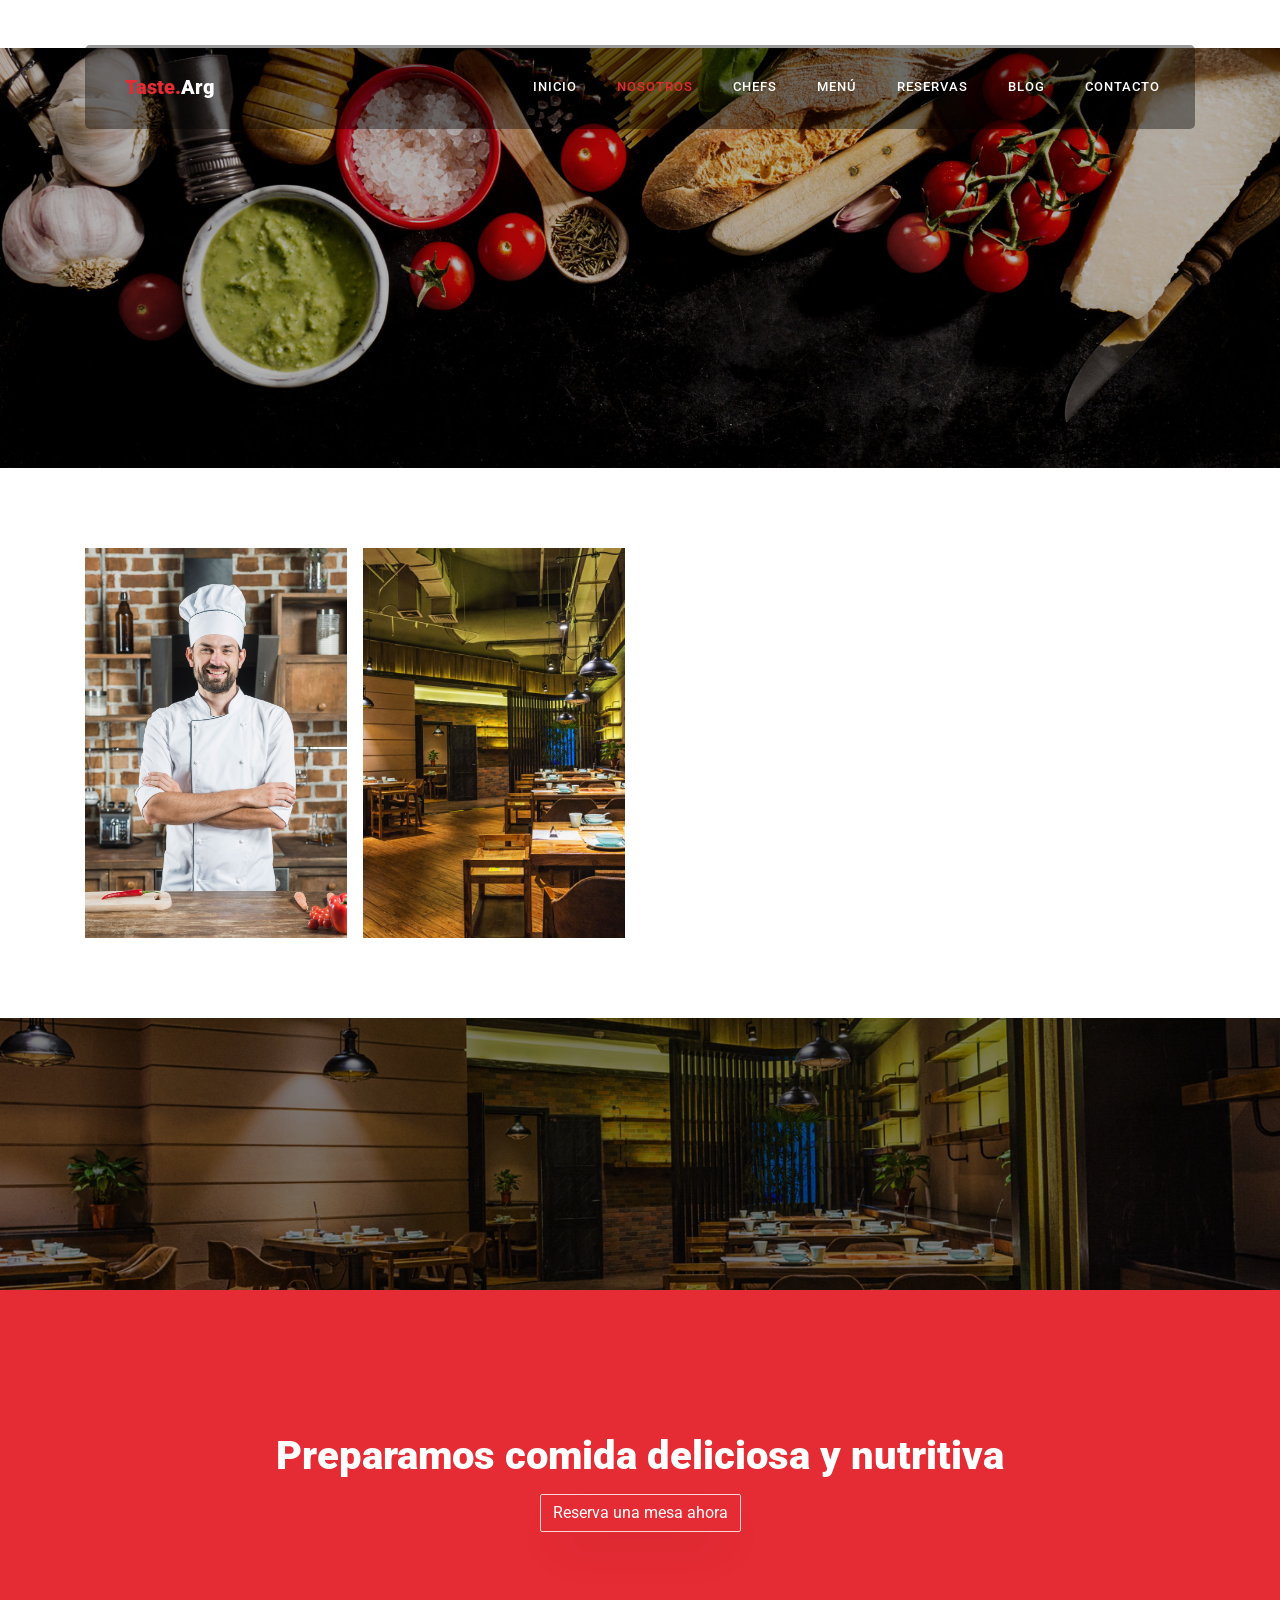
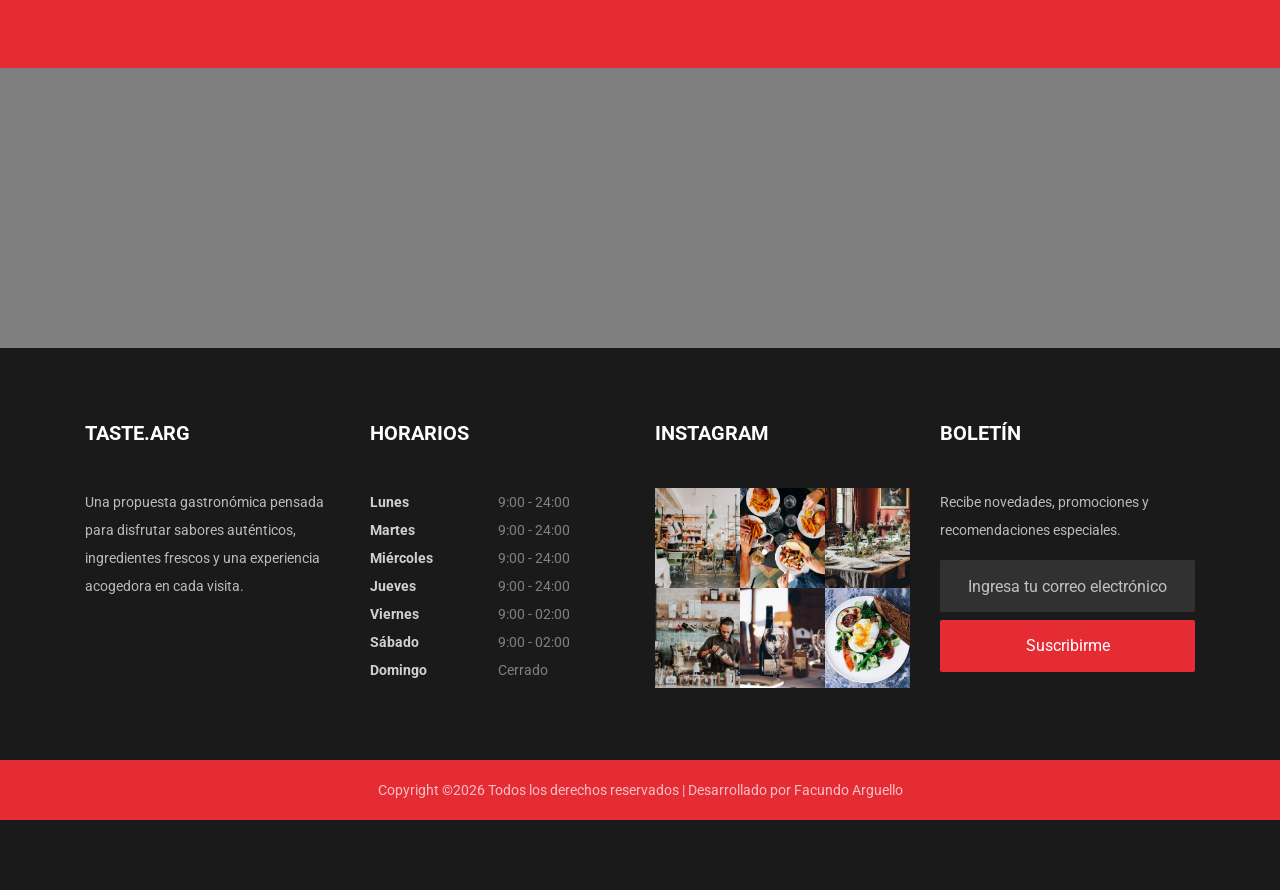
<file: about.html>
<!DOCTYPE html>
<html lang="es">
<head>
  <title>Taste.Arg - Nosotros</title>
  <meta charset="utf-8">
  <meta name="description" content="Conozca la historia de Taste.Arg, nuestra pasión por los ingredientes locales y el equipo que hace posible nuestra excelencia culinaria.">
  <meta name="viewport" content="width=device-width, initial-scale=1, shrink-to-fit=no">
  
  <link rel="preconnect" href="https://fonts.gstatic.com">
  <link href="https://fonts.googleapis.com/css2?family=Roboto:wght@300;400;500;700;900&display=swap" rel="stylesheet">
  <link href="https://fonts.googleapis.com/css2?family=Dancing+Script:wght@400;500;600;700&display=swap" rel="stylesheet">

  <link rel="stylesheet" href="https://stackpath.bootstrapcdn.com/font-awesome/4.7.0/css/font-awesome.min.css">

  <link rel="stylesheet" href="css/animate.css">
  
  <link rel="stylesheet" href="css/owl.carousel.min.css">
  <link rel="stylesheet" href="css/owl.theme.default.min.css">
  <link rel="preload" href="css/magnific-popup.css" as="style" onload="this.onload=null;this.rel='stylesheet'"><noscript><link rel="stylesheet" href="css/magnific-popup.css"></noscript>
  <link rel="preload" href="css/bootstrap-datepicker.css" as="style" onload="this.onload=null;this.rel='stylesheet'"><noscript><link rel="stylesheet" href="css/bootstrap-datepicker.css"></noscript>
  <link rel="preload" href="css/jquery.timepicker.css" as="style" onload="this.onload=null;this.rel='stylesheet'"><noscript><link rel="stylesheet" href="css/jquery.timepicker.css"></noscript>
  <link rel="stylesheet" href="css/flaticon.css">
  <link rel="stylesheet" href="css/style.min.css">
  <link rel="stylesheet" href="css/overrides.css">
</head>
<body>

 <div class="wrap">
   <div class="container">
    <div class="row justify-content-between">
     <div class="col-12 col-md d-flex align-items-center">
      <p class="mb-0 phone"><span class="mailus">Teléfono:</span> <a href="tel:3758545846">3758545846</a> o <span class="mailus">Escríbenos:</span> <a href="mailto:facundotomas018@gmail.com">facundotomas018@gmail.com</a></p>
    </div>
    <div class="col-12 col-md d-flex justify-content-md-end">
      <p class="mb-0">Lun - Vie / 9:00-21:00, Sáb - Dom / 10:00-20:00</p>
      <div class="social-media">
       <p class="mb-0 d-flex">
        <a href="#" class="d-flex align-items-center justify-content-center"><span class="fa fa-facebook"><i class="sr-only">Facebook</i></span></a>
        <a href="#" class="d-flex align-items-center justify-content-center"><span class="fa fa-twitter"><i class="sr-only">Twitter</i></span></a>
        <a href="#" class="d-flex align-items-center justify-content-center"><span class="fa fa-instagram"><i class="sr-only">Instagram</i></span></a>
        <a href="#" class="d-flex align-items-center justify-content-center"><span class="fa fa-dribbble"><i class="sr-only">Dribbble</i></span></a>
      </p>
    </div>
  </div>
</div>
</div>
</div>

<nav class="navbar navbar-expand-lg navbar-dark ftco_navbar bg-dark ftco-navbar-light" id="ftco-navbar">
 <div class="container">
   <a class="navbar-brand" href="index.html">Taste.<span>Arg</span></a>
   <button class="navbar-toggler" type="button" data-toggle="collapse" data-target="#ftco-nav" aria-controls="ftco-nav" aria-expanded="false" aria-label="Toggle navigation">
     <span class="oi oi-menu"></span> Menú
   </button>

   <div class="collapse navbar-collapse" id="ftco-nav">
     <ul class="navbar-nav ml-auto">
      <li class="nav-item"><a href="index.html" class="nav-link">Inicio</a></li>
      <li class="nav-item active"><a href="about.html" class="nav-link">Nosotros</a></li>
      <li class="nav-item"><a href="chef.html" class="nav-link">Chefs</a></li>
      <li class="nav-item"><a href="menu.html" class="nav-link">Menú</a></li>
      <li class="nav-item"><a href="reservation.html" class="nav-link">Reservas</a></li>
      <li class="nav-item"><a href="blog.html" class="nav-link">Blog</a></li>
      <li class="nav-item"><a href="contact.html" class="nav-link">Contacto</a></li>
    </ul>
  </div>
</div>
</nav>
<!-- END nav -->

<section class="hero-wrap hero-wrap-2" style="background-image: url('images/bg_5.jpg');" data-stellar-background-ratio="0.5">
  <div class="overlay"></div>
  <div class="container">
    <div class="row no-gutters slider-text align-items-end justify-content-center">
      <div class="col-md-9 ftco-animate text-center mb-5">
        <h1 class="mb-2 bread">Nosotros</h1>
        <p class="breadcrumbs"><span class="mr-2"><a href="index.html">Inicio <i class="fa fa-chevron-right"></i></a></span> <span>Nosotros <i class="fa fa-chevron-right"></i></span></p>
      </div>
    </div>
  </div>
</section>


<section class="ftco-section ftco-no-pt ftco-no-pb">
 <div class="container">
  <div class="row d-flex">
    <div class="col-md-6 d-flex">
     <div class="img img-2 w-100 mr-md-2" style="background-image: url(images/bg_6.jpg);"></div>
     <div class="img img-2 w-100 ml-md-2" style="background-image: url(images/bg_4.jpg);"></div>
   </div>
   <div class="col-md-6 ftco-animate makereservation p-4 p-md-5">
     <div class="heading-section ftco-animate mb-5">
      <span class="subheading">Estos son nuestros secretos</span>
      <h2 class="mb-4">Ingredientes perfectos</h2>
      <p>Seleccionamos ingredientes frescos, combinamos técnica, tradición y creatividad, y cuidamos cada detalle para que cada plato llegue a tu mesa con sabor, calidad y personalidad.</p>
      <p><a href="contact.html" class="btn btn-primary">Conocer más</a></p>
    </div>
  </div>
</div>
</div>
</section>

<section class="ftco-section ftco-counter img" id="section-counter" style="background-image: url(images/bg_4.jpg);" data-stellar-background-ratio="0.5">
 <div class="container">
  <div class="row d-md-flex align-items-center justify-content-center">
   <div class="col-lg-10">
    <div class="row d-md-flex align-items-center">
      <div class="col-md d-flex justify-content-center counter-wrap ftco-animate">
        <div class="block-18">
          <div class="text">
            <strong class="number" data-number="100">0</strong>
            <span>Platos sabrosos</span>
          </div>
        </div>
      </div>
      <div class="col-md d-flex justify-content-center counter-wrap ftco-animate">
        <div class="block-18">
          <div class="text">
            <strong class="number" data-number="4000">0</strong>
            <span>Platos servidos</span>
          </div>
        </div>
      </div>
      <div class="col-md d-flex justify-content-center counter-wrap ftco-animate">
        <div class="block-18">
          <div class="text">
            <strong class="number" data-number="10">0</strong>
            <span>Restaurantes</span>
          </div>
        </div>
      </div>
      <div class="col-md d-flex justify-content-center counter-wrap ftco-animate">
        <div class="block-18">
          <div class="text">
            <strong class="number" data-number="10000">0</strong>
            <span>Clientes felices</span>
          </div>
        </div>
      </div>
    </div>
  </div>
</div>
</div>
</section>

<section class="ftco-section ftco-no-pt ftco-no-pb ftco-intro bg-primary">
 <div class="container py-5">
  <div class="row py-2">
   <div class="col-md-12 text-center">
    <h2>Preparamos comida deliciosa y nutritiva</h2>
    <a href="reservation.html" class="btn btn-white btn-outline-white">Reserva una mesa ahora</a>
  </div>
</div>
</div>
</section>

<section class="ftco-section testimony-section" style="background-image: url(images/bg_5.jpg);">
 <div class="overlay"></div>
 <div class="container">
  <div class="row justify-content-center mb-3 pb-2">
    <div class="col-md-7 text-center heading-section heading-section-white ftco-animate">
     <span class="subheading">Testimonios</span>
     <h2 class="mb-4">Clientes felices</h2>
   </div>
 </div>
 <div class="row ftco-animate justify-content-center">
  <div class="col-md-7">
    <div class="carousel-testimony owl-carousel ftco-owl">
      <div class="item">
        <div class="testimony-wrap text-center">
          <div class="text p-3">
            <p class="mb-4">Una experiencia excelente, platos bien presentados, sabores memorables y una atención que invita a volver una y otra vez.</p>
            <div class="user-img mb-4" style="background-image: url(images/person_1.jpg)">
             <span class="quote d-flex align-items-center justify-content-center">
               <i class="fa fa-quote-left"></i>
             </span>
           </div>
           <p class="name">John Gustavo</p>
           <span class="position">Cliente</span>
         </div>
       </div>
     </div>
     <div class="item">
      <div class="testimony-wrap text-center">
        <div class="text p-3">
          <p class="mb-4">El ambiente es cálido, el servicio muy amable y cada plato demuestra dedicación, frescura y una cocina de gran nivel.</p>
          <div class="user-img mb-4" style="background-image: url(images/person_1.jpg)">
           <span class="quote d-flex align-items-center justify-content-center">
             <i class="fa fa-quote-left"></i>
           </span>
         </div>
         <p class="name">John Gustavo</p>
         <span class="position">Cliente</span>
       </div>
     </div>
   </div>
   <div class="item">
    <div class="testimony-wrap text-center">
      <div class="text p-3">
        <p class="mb-4">Ingredientes frescos, recetas equilibradas y una propuesta gastronómica que combina tradición con un toque actual.</p>
        <div class="user-img mb-4" style="background-image: url(images/person_1.jpg)">
         <span class="quote d-flex align-items-center justify-content-center">
           <i class="fa fa-quote-left"></i>
         </span>
       </div>
       <p class="name">John Gustavo</p>
       <span class="position">Cliente</span>
     </div>
   </div>
 </div>
 <div class="item">
  <div class="testimony-wrap text-center">
    <div class="text p-3">
      <p class="mb-4">Ideal para compartir en familia o con amigos, con una carta variada y una atención cercana desde el primer momento.</p>
      <div class="user-img mb-4" style="background-image: url(images/person_1.jpg)">
       <span class="quote d-flex align-items-center justify-content-center">
         <i class="fa fa-quote-left"></i>
       </span>
     </div>
     <p class="name">John Gustavo</p>
     <span class="position">Cliente</span>
   </div>
 </div>
</div>
<div class="item">
  <div class="testimony-wrap text-center">
    <div class="text p-3">
      <p class="mb-4">Cada visita supera la anterior: buena música, excelente cocina y detalles que hacen que la experiencia sea completa.</p>
      <div class="user-img mb-4" style="background-image: url(images/person_1.jpg)">
       <span class="quote d-flex align-items-center justify-content-center">
         <i class="fa fa-quote-left"></i>
       </span>
     </div>
     <p class="name">John Gustavo</p>
     <span class="position">Cliente</span>
   </div>
 </div>
</div>
</div>
</div>
</div>
</div>
</section>

<footer class="ftco-footer ftco-no-pb ftco-section">
  <div class="container">
    <div class="row mb-5">
      <div class="col-md-6 col-lg-3">
        <div class="ftco-footer-widget mb-4">
          <h2 class="ftco-heading-2">Taste.Arg</h2>
          <p>Una propuesta gastronómica pensada para disfrutar sabores auténticos, ingredientes frescos y una experiencia acogedora en cada visita.</p>
          <ul class="ftco-footer-social list-unstyled float-md-left float-lft mt-3">
            <li class="ftco-animate"><a href="#"><span class="fa fa-twitter"></span></a></li>
            <li class="ftco-animate"><a href="#"><span class="fa fa-facebook"></span></a></li>
            <li class="ftco-animate"><a href="#"><span class="fa fa-instagram"></span></a></li>
          </ul>
        </div>
      </div>
      <div class="col-md-6 col-lg-3">
        <div class="ftco-footer-widget mb-4">
          <h2 class="ftco-heading-2">Horarios</h2>
          <ul class="list-unstyled open-hours">
            <li class="d-flex"><span>Lunes</span><span>9:00 - 24:00</span></li>
            <li class="d-flex"><span>Martes</span><span>9:00 - 24:00</span></li>
            <li class="d-flex"><span>Miércoles</span><span>9:00 - 24:00</span></li>
            <li class="d-flex"><span>Jueves</span><span>9:00 - 24:00</span></li>
            <li class="d-flex"><span>Viernes</span><span>9:00 - 02:00</span></li>
            <li class="d-flex"><span>Sábado</span><span>9:00 - 02:00</span></li>
            <li class="d-flex"><span>Domingo</span><span>Cerrado</span></li>
          </ul>
        </div>
      </div>
      <div class="col-md-6 col-lg-3">
       <div class="ftco-footer-widget mb-4">
        <h2 class="ftco-heading-2">Instagram</h2>
        <div class="thumb d-sm-flex">
          <a href="#" class="thumb-menu img" style="background-image: url(images/insta-1.jpg);">
          </a>
          <a href="#" class="thumb-menu img" style="background-image: url(images/insta-2.jpg);">
          </a>
          <a href="#" class="thumb-menu img" style="background-image: url(images/insta-3.jpg);">
          </a>
        </div>
        <div class="thumb d-flex">
          <a href="#" class="thumb-menu img" style="background-image: url(images/insta-4.jpg);">
          </a>
          <a href="#" class="thumb-menu img" style="background-image: url(images/insta-5.jpg);">
          </a>
          <a href="#" class="thumb-menu img" style="background-image: url(images/insta-6.jpg);">
          </a>
        </div>
      </div>
    </div>
    <div class="col-md-6 col-lg-3">
      <div class="ftco-footer-widget mb-4">
       <h2 class="ftco-heading-2">Boletín</h2>
       <p>Recibe novedades, promociones y recomendaciones especiales.</p>
       <form action="#" class="subscribe-form">
        <div class="form-group">
          <input type="text" class="form-control mb-2 text-center" placeholder="Ingresa tu correo electrónico">
          <input type="submit" value="Suscribirme" class="form-control submit px-3">
        </div>
      </form>
    </div>
  </div>
</div>
</div>
<div class="container-fluid px-0 bg-primary py-3">
 <div class="row no-gutters">
  <div class="col-md-12 text-center">

    <p class="mb-0">
      Copyright &copy;<script>document.write(new Date().getFullYear());</script> Todos los derechos reservados | Desarrollado por Facundo Arguello
    </p>
    </div>
  </div>
</div>
</footer>


<!-- loader -->
<div id="ftco-loader" class="show fullscreen"><svg class="circular" width="48px" height="48px"><circle class="path-bg" cx="24" cy="24" r="22" fill="none" stroke-width="4" stroke="#eeeeee"/><circle class="path" cx="24" cy="24" r="22" fill="none" stroke-width="4" stroke-miterlimit="10" stroke="#F96D00"/></svg></div>


<script src="js/jquery.min.js"></script>
<script src="js/jquery-migrate-3.0.1.min.js"></script>
<script src="js/popper.min.js"></script>
<script src="js/bootstrap.min.js"></script>
<script src="js/jquery.easing.1.3.js"></script>
<script src="js/jquery.waypoints.min.js"></script>
<script src="js/owl.carousel.min.js"></script>
<script src="js/jquery.magnific-popup.min.js"></script>
<script src="js/jquery.animateNumber.min.js"></script>
<script src="js/bootstrap-datepicker.min.js" defer></script>
<script src="js/jquery.timepicker.min.js"></script>
<script src="js/scrollax.min.js"></script>
<script src="js/main.min.js" defer></script>

</body>
</html>
</file>
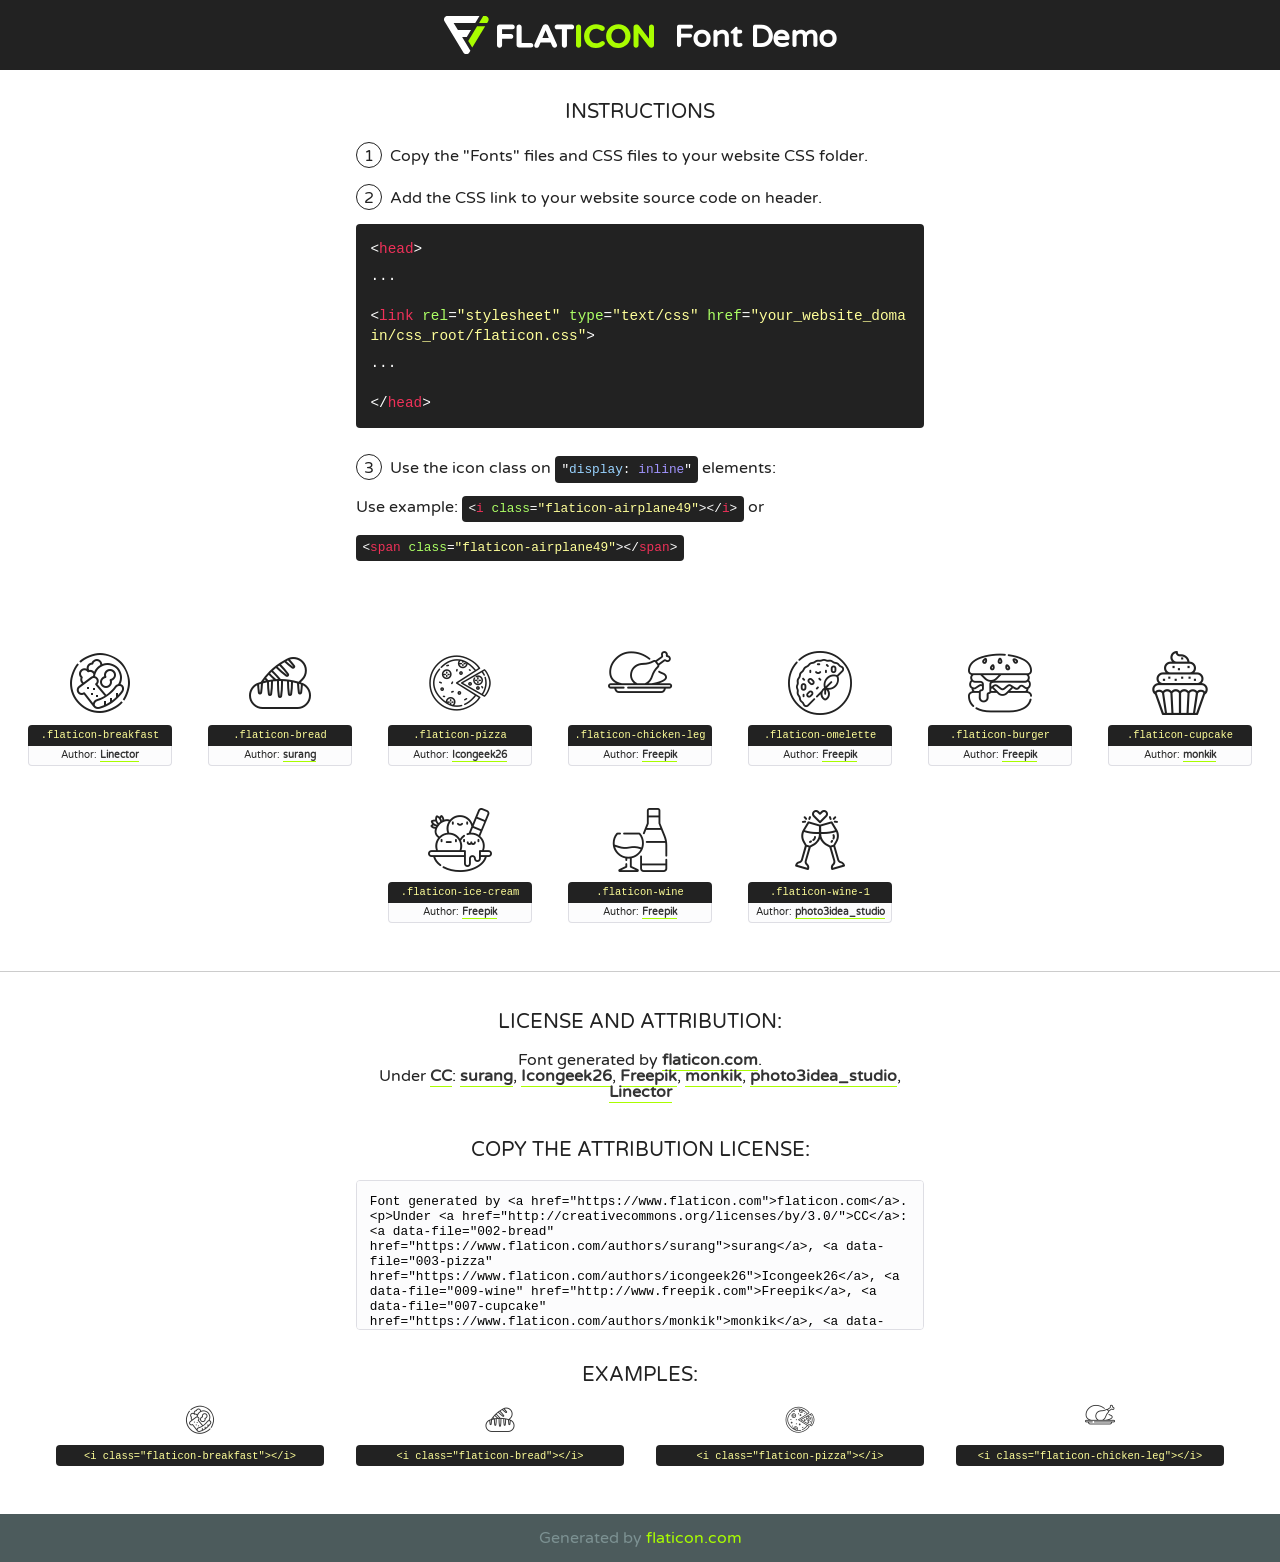
<file: fonts/flaticon/font/flaticon.html>
<!DOCTYPE html>
<!--
  Flaticon icon font: Flaticon
  Creation date: 29/07/2020 13:32
-->
<html>
<!DOCTYPE html>
<html>

<head>
    <title>Flaticon WebFont</title>
    <link href="http://fonts.googleapis.com/css?family=Varela+Round" rel="stylesheet" type="text/css" />
    <link rel="stylesheet" type="text/css" href="flaticon.css">
    <meta charset="UTF-8">
    <style>
    html, body, div, span, applet, object, iframe,
    h1, h2, h3, h4, h5, h6, p, blockquote, pre,
    a, abbr, acronym, address, big, cite, code,
    del, dfn, em, img, ins, kbd, q, s, samp,
    small, strike, strong, sub, sup, tt, var,
    b, u, i, center,
    dl, dt, dd, ol, ul, li,
    fieldset, form, label, legend,
    table, caption, tbody, tfoot, thead, tr, th, td,
    article, aside, canvas, details, embed, 
    figure, figcaption, footer, header, hgroup, 
    menu, nav, output, ruby, section, summary,
    time, mark, audio, video {
        margin: 0;
        padding: 0;
        border: 0;
        font-size: 100%;
        font: inherit;
        vertical-align: baseline;
    }
    /* HTML5 display-role reset for older browsers */
    article, aside, details, figcaption, figure, 
    footer, header, hgroup, menu, nav, section {
        display: block;
    }
    body {
        line-height: 1;
    }
    ol, ul {
        list-style: none;
    }
    blockquote, q {
        quotes: none;
    }
    blockquote:before, blockquote:after,
    q:before, q:after {
        content: '';
        content: none;
    }
    table {
        border-collapse: collapse;
        border-spacing: 0;
    }
    body {
        font-family: 'Varela Round', Helvetica, Arial, sans-serif;
        font-size: 16px;
        color: #222;
    }
    a {
        color: #333;
        border-bottom: 1px solid #a9fd00;
        font-weight: bold;
        text-decoration: none;
    }
    * {
        -moz-box-sizing: border-box;
        -webkit-box-sizing: border-box;
        box-sizing: border-box;
        margin: 0;
        padding: 0;
    }
    [class^="flaticon-"]:before, [class*=" flaticon-"]:before, [class^="flaticon-"]:after, [class*=" flaticon-"]:after {
        font-family: Flaticon;
        font-size: 30px;
        font-style: normal;
        margin-left: 20px;
        color: #333;
    }
    .wrapper {
        max-width: 600px;
        margin: auto;
        padding: 0 1em;
    }
    .title {
        font-size: 1.25em;
        text-align: center;
        margin-bottom: 1em;
        text-transform: uppercase;
    }
    header {
        text-align: center;
        background-color: #222;
        color: #fff;
        padding: 1em;
    }
    header .logo {
        width: 210px;
        height: 38px;
        display: inline-block;
        vertical-align: middle;
        margin-right: 1em;
        border: none;
    }
    header strong {
        font-size: 1.95em;
        font-weight: bold;
        vertical-align: middle;
        margin-top: 5px;
        display: inline-block;
    }
    .demo {
        margin: 2em auto;
        line-height: 1.25em;
    }
    .demo ul li {
        margin-bottom: 1em;
    }
    .demo ul li .num {
        color: #222;
        border-radius: 20px;
        display: inline-block;
        width: 26px;
        padding: 3px;
        height: 26px;
        text-align: center;
        margin-right: 0.5em;
        border: 1px solid #222;
    }
    .demo ul li code {
        background-color: #222;
        border-radius: 4px;
        padding: 0.25em 0.5em;
        display: inline-block;
        color: #fff;
        font-family: Consolas,Monaco,Lucida Console,Liberation Mono,DejaVu Sans Mono,Bitstream Vera Sans Mono,Courier New, monospace;
        font-weight: lighter;
        margin-top: 1em;
        font-size: 0.8em;
        word-break: break-all;
    }
    .demo ul li code.big {
        padding: 1em;
        font-size: 0.9em;
    }
    .demo ul li code .red {
        color: #EF3159;
    }
    .demo ul li code .green {
        color: #ACFF65;
    }
    .demo ul li code .yellow {
        color: #FFFF99;
    }
    .demo ul li code .blue {
        color: #99D3FF;
    }
    .demo ul li code .purple {
        color: #A295FF;
    }
    .demo ul li code .dots {
        margin-top: 0.5em;
        display: block;
    }
    #glyphs {
        border-bottom: 1px solid #ccc;
        padding: 2em 0;
        text-align: center;
    }
    .glyph {
        display: inline-block;
        width: 9em;
        margin: 1em;
        text-align: center;
        vertical-align: top;
        background: #FFF;
    }
    .glyph .glyph-icon {
        padding: 10px;
        display: block;
        font-family:"Flaticon";
        font-size: 64px;
        line-height: 1;
    }
    .glyph .glyph-icon:before {
        font-size: 64px;
        color: #222;
        margin-left: 0;
    }
    .class-name {
        font-size: 0.65em;
        background-color: #222;
        color: #fff;
        border-radius: 4px 4px 0 0;
        padding: 0.5em;
        color: #FFFF99;
        font-family: Consolas,Monaco,Lucida Console,Liberation Mono,DejaVu Sans Mono,Bitstream Vera Sans Mono,Courier New, monospace;
    }
    .author-name {
        font-size: 0.6em;
        background-color: #fcfcfd;
        border: 1px solid #DEDEE4;
        border-top: 0;
        border-radius: 0 0 4px 4px;
        padding: 0.5em;
    }
    .class-name:last-child {
        font-size: 10px;
        color:#888;
    }
    .class-name:last-child a {
        font-size: 10px;
        color:#555;
    }
    .class-name:last-child a:hover {
        color:#a9fd00;
    }
    .glyph > input {
        display: block;
        width: 100px;
        margin: 5px auto;
        text-align: center;
        font-size: 12px;
        cursor: text;
    }
    .glyph > input.icon-input {
        font-family:"Flaticon";
        font-size: 16px;
        margin-bottom: 10px;
    }
    .attribution .title {
        margin-top: 2em;
    }
    .attribution textarea {
        background-color: #fcfcfd;
        padding: 1em;
        border: none;
        box-shadow: none;
        border: 1px solid #DEDEE4;
        border-radius: 4px;
        resize: none;
        width: 100%;
        height: 150px;
        font-size: 0.8em;
        font-family: Consolas,Monaco,Lucida Console,Liberation Mono,DejaVu Sans Mono,Bitstream Vera Sans Mono,Courier New, monospace;
        -webkit-appearance: none;
    }
    .iconsuse {
        margin: 2em auto;
        text-align: center;
        max-width: 1200px;
    }
    .iconsuse:after {
        content: '';
        display: table;
        clear: both;
    }
    .iconsuse .image {
        float: left;
        width: 25%;
        padding: 0 1em;
    }
    .iconsuse .image p {
        margin-bottom: 1em;
    }
    .iconsuse .image span {
        display: block;
        font-size: 0.65em;
        background-color: #222;
        color: #fff;
        border-radius: 4px;
        padding: 0.5em;
        color: #FFFF99;
        margin-top: 1em;
        font-family: Consolas,Monaco,Lucida Console,Liberation Mono,DejaVu Sans Mono,Bitstream Vera Sans Mono,Courier New, monospace;
    }
    #footer {
        text-align: center;
        background-color: #4C5B5C;
        color: #7c9192;
        padding: 1em;
    }
    #footer a {
        border: none;
        color: #a9fd00;
        font-weight: normal;
    }
    @media (max-width: 960px) {
        .iconsuse .image {
            width: 50%;
        }
    }
    @media (max-width: 560px) {
        .iconsuse .image {
            width: 100%;
        }
    }
    </style>
</head>

<body class="characters-off">

    <header>
        <a href="https://www.flaticon.com" target="_blank" class="logo">
            <svg version="1.1" xmlns="http://www.w3.org/2000/svg" xmlns:xlink="http://www.w3.org/1999/xlink" xmlns:a="http://ns.adobe.com/AdobeSVGViewerExtensions/3.0/" viewBox="0 0 560.875 102.036" enable-background="new 0 0 560.875 102.036" xml:space="preserve">
                <defs>
                </defs>
                <g>
                    <g class="letters">
                        <path fill="#ffffff" d="M141.596,29.675c0-3.777,2.985-6.767,6.764-6.767h34.438c3.426,0,6.15,2.728,6.15,6.15
                        c0,3.43-2.724,6.149-6.15,6.149h-27.674v13.091h23.719c3.429,0,6.151,2.724,6.151,6.15c0,3.43-2.723,6.149-6.151,6.149h-23.719
                        v17.574c0,3.773-2.986,6.761-6.764,6.761c-3.779,0-6.764-2.989-6.764-6.761V29.675z"></path>
                        <path fill="#ffffff" d="M193.844,29.149c0-3.781,2.985-6.767,6.764-6.767c3.776,0,6.763,2.985,6.763,6.767v42.957h25.039
                        c3.426,0,6.149,2.726,6.149,6.153c0,3.425-2.723,6.15-6.149,6.15h-31.802c-3.779,0-6.764-2.986-6.764-6.768V29.149z"></path>
                        <path fill="#ffffff" d="M241.891,75.71l21.438-48.407c1.492-3.341,4.215-5.357,7.906-5.357h0.792
                        c3.686,0,6.323,2.017,7.815,5.357l21.439,48.407c0.436,0.967,0.701,1.845,0.701,2.723c0,3.602-2.809,6.501-6.414,6.501
                        c-3.161,0-5.269-1.845-6.499-4.655l-4.132-9.661h-27.059l-4.301,10.102c-1.144,2.631-3.426,4.214-6.237,4.214
                        c-3.517,0-6.24-2.81-6.24-6.325C241.1,77.64,241.451,76.677,241.891,75.71z M279.932,58.666l-8.521-20.297l-8.526,20.297H279.932
                        z"></path>
                        <path fill="#ffffff" d="M314.864,35.387H301.86c-3.429,0-6.239-2.813-6.239-6.238c0-3.429,2.811-6.24,6.239-6.24h39.533
                        c3.426,0,6.237,2.811,6.237,6.24c0,3.425-2.811,6.238-6.237,6.238h-13.001v42.785c0,3.773-2.99,6.761-6.764,6.761
                        c-3.779,0-6.764-2.989-6.764-6.761V35.387z"></path>
                        <path fill="#A9FD00" d="M352.615,29.149c0-3.781,2.985-6.767,6.767-6.767c3.774,0,6.761,2.985,6.761,6.767v49.024
                        c0,3.773-2.987,6.761-6.761,6.761c-3.781,0-6.767-2.989-6.767-6.761V29.149z"></path>
                        <path fill="#A9FD00" d="M374.132,53.836v-0.179c0-17.481,13.178-31.801,32.065-31.801c9.22,0,15.459,2.458,20.557,6.238
                        c1.402,1.054,2.637,2.985,2.637,5.357c0,3.692-2.985,6.59-6.681,6.59c-1.845,0-3.071-0.702-4.044-1.319
                        c-3.776-2.813-7.729-4.393-12.562-4.393c-10.364,0-17.831,8.611-17.831,19.154v0.173c0,10.542,7.291,19.329,17.831,19.329
                        c5.715,0,9.492-1.756,13.359-4.834c1.049-0.874,2.458-1.491,4.039-1.491c3.429,0,6.325,2.813,6.325,6.236
                        c0,2.106-1.056,3.78-2.282,4.834c-5.539,4.834-12.036,7.733-21.878,7.733C387.572,85.464,374.132,71.493,374.132,53.836z"></path>
                        <path fill="#A9FD00" d="M433.009,53.836v-0.179c0-17.481,13.79-31.801,32.766-31.801c18.981,0,32.592,14.143,32.592,31.628v0.173
                        c0,17.483-13.785,31.807-32.769,31.807C446.625,85.464,433.009,71.32,433.009,53.836z M484.224,53.836v-0.179
                        c0-10.539-7.725-19.326-18.626-19.326c-10.893,0-18.449,8.611-18.449,19.154v0.173c0,10.542,7.73,19.329,18.626,19.329
                        C476.676,72.986,484.224,64.378,484.224,53.836z"></path>
                        <path fill="#A9FD00" d="M506.233,29.321c0-3.774,2.99-6.763,6.767-6.763h1.401c3.252,0,5.183,1.583,7.029,3.953l26.093,34.265
                        V29.059c0-3.692,2.99-6.677,6.681-6.677c3.683,0,6.671,2.985,6.671,6.677v48.934c0,3.78-2.987,6.765-6.764,6.765h-0.436
                        c-3.257,0-5.188-1.581-7.034-3.953l-27.056-35.492v32.944c0,3.687-2.985,6.676-6.678,6.676c-3.683,0-6.673-2.989-6.673-6.676
                        V29.321z"></path>
                    </g>
                    <g class="insignia">
                        <path fill="#ffffff" d="M48.372,56.137h12.517l11.156-18.537H37.186L25.688,18.539h57.825L94.668,0H9.271
                        C5.925,0,2.842,1.801,1.198,4.716c-1.644,2.907-1.593,6.482,0.134,9.343l50.38,83.501c1.678,2.781,4.689,4.476,7.938,4.476
                        c3.246,0,6.257-1.695,7.935-4.476l2.898-4.804L48.372,56.137z"></path>
                        <g class="i">
                            <path fill="#A9FD00" d="M93.575,18.539h0.031v0.004l21.652,0.004l2.705-4.488c1.727-2.861,1.778-6.436,0.133-9.343
                            C116.454,1.801,113.371,0,110.026,0h-5.294L93.575,18.539z"></path>
                            <polygon fill="#A9FD00" points="88.291,27.356 64.725,66.486 75.519,84.404 109.942,27.356"></polygon>
                        </g>
                    </g>
                </g>
            </svg>
        </a>
        <strong>Font Demo</strong>
    </header>


    <section class="demo wrapper">

        <p class="title">Instructions</p>

        <ul>
            <li>
                <span class="num">1</span>Copy the "Fonts" files and CSS files to your website CSS folder.
            </li>
            <li>
                <span class="num">2</span>Add the CSS link to your website source code on header.
                <code class="big">
                    &lt;<span class="red">head</span>&gt;
                    <br/><span class="dots">...</span>
                    <br/>&lt;<span class="red">link</span> <span class="green">rel</span>=<span class="yellow">"stylesheet"</span> <span class="green">type</span>=<span class="yellow">"text/css"</span> <span class="green">href</span>=<span class="yellow">"your_website_domain/css_root/flaticon.css"</span>&gt;
                    <br/><span class="dots">...</span>
                    <br/>&lt;/<span class="red">head</span>&gt;
                </code>
            </li>

            <li>
                <p>
                    <span class="num">3</span>Use the icon class on <code>"<span class="blue">display</span>:<span class="purple"> inline</span>"</code> elements:
                    <br />
                    Use example: <code>&lt;<span class="red">i</span> <span class="green">class</span>=<span class="yellow">&quot;flaticon-airplane49&quot;</span>&gt;&lt;/<span class="red">i</span>&gt;</code> or <code>&lt;<span class="red">span</span> <span class="green">class</span>=<span class="yellow">&quot;flaticon-airplane49&quot;</span>&gt;&lt;/<span class="red">span</span>&gt;</code>
            </li>
        </ul>

    </section>




   <section id="glyphs">          
    
      
        <div class="glyph"><div class="glyph-icon flaticon-breakfast"></div>
            <div class="class-name">.flaticon-breakfast</div>
            <div class="author-name">Author: <a data-file="001-breakfast" href="https://www.flaticon.com/authors/linector">Linector</a> </div> 
        </div>        
        
        <div class="glyph"><div class="glyph-icon flaticon-bread"></div>
            <div class="class-name">.flaticon-bread</div>
            <div class="author-name">Author: <a data-file="002-bread" href="https://www.flaticon.com/authors/surang">surang</a> </div> 
        </div>        
        
        <div class="glyph"><div class="glyph-icon flaticon-pizza"></div>
            <div class="class-name">.flaticon-pizza</div>
            <div class="author-name">Author: <a data-file="003-pizza" href="https://www.flaticon.com/authors/icongeek26">Icongeek26</a> </div> 
        </div>        
        
        <div class="glyph"><div class="glyph-icon flaticon-chicken-leg"></div>
            <div class="class-name">.flaticon-chicken-leg</div>
            <div class="author-name">Author: <a data-file="004-chicken-leg" href="http://www.freepik.com">Freepik</a> </div> 
        </div>        
        
        <div class="glyph"><div class="glyph-icon flaticon-omelette"></div>
            <div class="class-name">.flaticon-omelette</div>
            <div class="author-name">Author: <a data-file="005-omelette" href="http://www.freepik.com">Freepik</a> </div> 
        </div>        
        
        <div class="glyph"><div class="glyph-icon flaticon-burger"></div>
            <div class="class-name">.flaticon-burger</div>
            <div class="author-name">Author: <a data-file="006-burger" href="http://www.freepik.com">Freepik</a> </div> 
        </div>        
        
        <div class="glyph"><div class="glyph-icon flaticon-cupcake"></div>
            <div class="class-name">.flaticon-cupcake</div>
            <div class="author-name">Author: <a data-file="007-cupcake" href="https://www.flaticon.com/authors/monkik">monkik</a> </div> 
        </div>        
        
        <div class="glyph"><div class="glyph-icon flaticon-ice-cream"></div>
            <div class="class-name">.flaticon-ice-cream</div>
            <div class="author-name">Author: <a data-file="008-ice-cream" href="http://www.freepik.com">Freepik</a> </div> 
        </div>        
        
        <div class="glyph"><div class="glyph-icon flaticon-wine"></div>
            <div class="class-name">.flaticon-wine</div>
            <div class="author-name">Author: <a data-file="009-wine" href="http://www.freepik.com">Freepik</a> </div> 
        </div>        
        
        <div class="glyph"><div class="glyph-icon flaticon-wine-1"></div>
            <div class="class-name">.flaticon-wine-1</div>
            <div class="author-name">Author: <a data-file="010-wine-1" href="https://www.flaticon.com/authors/photo3idea-studio">photo3idea_studio</a> </div> 
        </div>        
        

    </section>



    <section class="attribution wrapper"   style="text-align:center;">

      <div class="title">License and attribution:</div><div class="attrDiv">Font generated by <a href="https://www.flaticon.com">flaticon.com</a>. <div><p>Under <a href="http://creativecommons.org/licenses/by/3.0/">CC</a>: <a data-file="002-bread" href="https://www.flaticon.com/authors/surang">surang</a>, <a data-file="003-pizza" href="https://www.flaticon.com/authors/icongeek26">Icongeek26</a>, <a data-file="009-wine" href="http://www.freepik.com">Freepik</a>, <a data-file="007-cupcake" href="https://www.flaticon.com/authors/monkik">monkik</a>, <a data-file="010-wine-1" href="https://www.flaticon.com/authors/photo3idea-studio">photo3idea_studio</a>, <a data-file="001-breakfast" href="https://www.flaticon.com/authors/linector">Linector</a></p>  </div>
      </div>
      <div class="title">Copy the Attribution License:</div>

    <textarea onclick="this.focus();this.select();">Font generated by &lt;a href=&quot;https://www.flaticon.com&quot;&gt;flaticon.com&lt;/a&gt;. <p>Under <a href="http://creativecommons.org/licenses/by/3.0/">CC</a>: <a data-file="002-bread" href="https://www.flaticon.com/authors/surang">surang</a>, <a data-file="003-pizza" href="https://www.flaticon.com/authors/icongeek26">Icongeek26</a>, <a data-file="009-wine" href="http://www.freepik.com">Freepik</a>, <a data-file="007-cupcake" href="https://www.flaticon.com/authors/monkik">monkik</a>, <a data-file="010-wine-1" href="https://www.flaticon.com/authors/photo3idea-studio">photo3idea_studio</a>, <a data-file="001-breakfast" href="https://www.flaticon.com/authors/linector">Linector</a></p>  
     </textarea>

    </section>

    <section class="iconsuse">

          <div class="title">Examples:</div>            
             
            <div class="image">
                <p>
                    <i class="glyph-icon flaticon-breakfast"></i> 
                    <span>&lt;i class=&quot;flaticon-breakfast&quot;&gt;&lt;/i&gt;</span>
                </p>
            </div>
            
            <div class="image">
                <p>
                    <i class="glyph-icon flaticon-bread"></i> 
                    <span>&lt;i class=&quot;flaticon-bread&quot;&gt;&lt;/i&gt;</span>
                </p>
            </div>
            
            <div class="image">
                <p>
                    <i class="glyph-icon flaticon-pizza"></i> 
                    <span>&lt;i class=&quot;flaticon-pizza&quot;&gt;&lt;/i&gt;</span>
                </p>
            </div>
            
            <div class="image">
                <p>
                    <i class="glyph-icon flaticon-chicken-leg"></i> 
                    <span>&lt;i class=&quot;flaticon-chicken-leg&quot;&gt;&lt;/i&gt;</span>
                </p>
            </div>
                       
        </div>
                            
    </section>

<div id="footer">
    <div>Generated by <a href="https://www.flaticon.com">flaticon.com</a>
    </div>
</div>



</body>
</html>
</file>
<file: css/flaticon.css>
/*
  	Flaticon icon font: Flaticon
  	Creation date: 06/10/2018 08:32
  	*/


@font-face {
  font-family: "Flaticon";
  src: url("../fonts/flaticon/font/Flaticon.eot");
  src: url("../fonts/flaticon/font/Flaticon.eot?#iefix") format("embedded-opentype"),
       url("../fonts/flaticon/font/Flaticon.woff") format("woff"),
       url("../fonts/flaticon/font/Flaticon.ttf") format("truetype"),
       url("../fonts/flaticon/font/Flaticon.svg#Flaticon") format("svg");
  font-weight: normal;
  font-style: normal;
  font-display: swap;
}

@media screen and (-webkit-min-device-pixel-ratio:0) {
  @font-face {
    font-family: "Flaticon";
    src: url("../fonts/flaticon/font/Flaticon.svg#Flaticon") format("svg");
  }
}

[class^="flaticon-"]:before, [class*=" flaticon-"]:before,
[class^="flaticon-"]:after, [class*=" flaticon-"]:after {   
  font-family: Flaticon;
  font-style: normal;
  font-weight: normal;
  font-variant: normal;
  text-transform: none;
  line-height: 1;

  /* Better Font Rendering =========== */
  -webkit-font-smoothing: antialiased;
  -moz-osx-font-smoothing: grayscale;
}

.flaticon-breakfast:before { content: "\f100"; }
.flaticon-bread:before { content: "\f101"; }
.flaticon-pizza:before { content: "\f102"; }
.flaticon-chicken-leg:before { content: "\f103"; }
.flaticon-omelette:before { content: "\f104"; }
.flaticon-burger:before { content: "\f105"; }
.flaticon-cupcake:before { content: "\f106"; }
.flaticon-ice-cream:before { content: "\f107"; }
.flaticon-wine:before { content: "\f108"; }
.flaticon-wine-1:before { content: "\f109"; }
</file>
<file: css/overrides.css>
/* Mejoras responsive y rendimiento */

html {
  scroll-behavior: smooth;
}

body {
  overflow-x: hidden;
}

img {
  max-width: 100%;
  height: auto;
}

.ftco-section {
  padding: 5em 0;
}

.hero-wrap.hero-wrap-2,
.hero-wrap.hero-wrap-2 .slider-text {
  min-height: 420px;
  height: auto;
}

.owl-carousel.home-slider,
.owl-carousel.home-slider .slider-item,
.owl-carousel.home-slider .slider-text {
  min-height: 100vh;
  height: auto;
}

.owl-carousel.home-slider .slider-item {
  background-position: center center !important;
}

.owl-carousel.home-slider .slider-item .slider-text h1 {
  font-size: clamp(48px, 10vw, 120px);
  margin-bottom: 24px;
}

.wrap {
  position: relative;
}

.ftco-navbar-light .container {
  width: 100%;
  max-width: 1110px;
  padding-left: 15px;
  padding-right: 15px;
}

.staff .img {
  background-position: center top;
}

.img-2 {
  min-height: 320px;
  height: auto;
}

#ftco-loader {
  display: none !important;
}

@media (prefers-reduced-motion: reduce) {
  *,
  *::before,
  *::after {
    animation: none !important;
    transition: none !important;
    scroll-behavior: auto !important;
  }

  .ftco-animate {
    opacity: 1 !important;
    visibility: visible !important;
  }
}

@media (max-width: 991.98px) {
  .ftco-section {
    padding: 4em 0;
  }

  .wrap {
    display: none;
  }

  .ftco-navbar-light {
    padding: 12px 0;
  }

  .ftco-navbar-light .navbar-brand {
    font-size: 24px;
  }

  .ftco-navbar-light .navbar-nav > .nav-item > .nav-link {
    padding-top: 0.7rem;
    padding-bottom: 0.7rem;
    font-size: 14px;
  }

  .owl-carousel.home-slider,
  .owl-carousel.home-slider .slider-item,
  .owl-carousel.home-slider .slider-text {
    min-height: 80vh;
  }

  .hero-wrap.hero-wrap-2,
  .hero-wrap.hero-wrap-2 .slider-text {
    min-height: 360px;
  }

  .makereservation {
    padding-top: 2rem !important;
    padding-bottom: 2rem !important;
  }

  .menu-wrap {
    padding: 2em 1em 0.5em 1em;
  }

  .staff .img {
    height: 300px;
  }

  .ftco-footer {
    padding-top: 4em;
  }
}

@media (max-width: 767.98px) {
  .ftco-section {
    padding: 3em 0;
  }

  .heading-section .subheading {
    font-size: 32px;
    margin-bottom: -12px;
  }

  .heading-section h2,
  .heading-section.heading-section-white h2 {
    font-size: 28px;
    line-height: 1.2;
  }

  .hero-wrap .slider-text p,
  .hero-wrap.hero-wrap-2 .slider-text h1,
  .owl-carousel.home-slider .slider-item .slider-text .subheading,
  .owl-carousel.home-slider .slider-item .slider-text .subheading-2 {
    text-align: center;
  }

  .owl-carousel.home-slider,
  .owl-carousel.home-slider .slider-item,
  .owl-carousel.home-slider .slider-text {
    min-height: 720px;
  }

  .hero-wrap.hero-wrap-2,
  .hero-wrap.hero-wrap-2 .slider-text {
    min-height: 320px;
  }

  .owl-carousel.home-slider .slider-item .slider-text h1 {
    font-size: clamp(42px, 14vw, 72px);
  }

  .owl-carousel.home-slider .slider-item .slider-text .subheading,
  .owl-carousel.home-slider .slider-item .slider-text .subheading-2 {
    font-size: 13px;
    letter-spacing: 2px;
  }

  .owl-carousel.home-slider .owl-dots {
    bottom: 20px;
  }

  .img-2,
  .about-image {
    min-height: 260px;
  }

  .menus {
    align-items: flex-start !important;
  }

  .menus .menu-img {
    width: 64px;
    height: 64px;
  }

  .menus .text {
    width: calc(100% - 64px);
    padding-left: 14px;
  }

  .menus .text .one-half {
    width: calc(100% - 60px);
  }

  .menus .text .one-half h3 {
    font-size: 15px;
    line-height: 1.3;
  }

  .menus .text .one-forth {
    width: 60px;
  }

  .menus .text .one-forth .price {
    font-size: 17px;
  }

  .testimony-wrap p {
    font-size: 17px;
  }

  .block-27 ul li a,
  .block-27 ul li span {
    width: 36px;
    height: 36px;
    line-height: 36px;
  }

  .ftco-footer .ftco-footer-widget {
    margin-bottom: 2rem;
  }
}

@media (max-width: 575.98px) {
  .container,
  .container-fluid {
    padding-left: 16px;
    padding-right: 16px;
  }

  .btn,
  .form-control {
    min-height: 48px;
  }

  .appointment-form .form-control,
  .subscribe-form .form-group .submit {
    height: 48px !important;
  }

  .staff .img {
    height: 260px;
  }

  .ftco-footer-social li a {
    width: 36px;
    height: 36px;
  }
}
</file>
<file: fonts/flaticon/font/flaticon.css>
/*
  	Flaticon icon font: Flaticon
  	Creation date: 29/07/2020 13:32
  	*/

@font-face {
  font-family: "Flaticon";
  src: url("./Flaticon.eot");
  src: url("./Flaticon.eot?#iefix") format("embedded-opentype"),
       url("./Flaticon.woff2") format("woff2"),
       url("./Flaticon.woff") format("woff"),
       url("./Flaticon.ttf") format("truetype"),
       url("./Flaticon.svg#Flaticon") format("svg");
  font-weight: normal;
  font-style: normal;
}

@media screen and (-webkit-min-device-pixel-ratio:0) {
  @font-face {
    font-family: "Flaticon";
    src: url("./Flaticon.svg#Flaticon") format("svg");
  }
}

[class^="flaticon-"]:before, [class*=" flaticon-"]:before,
[class^="flaticon-"]:after, [class*=" flaticon-"]:after {   
  font-family: Flaticon;
        font-size: 20px;
font-style: normal;
margin-left: 20px;
}

.flaticon-breakfast:before { content: "\f100"; }
.flaticon-bread:before { content: "\f101"; }
.flaticon-pizza:before { content: "\f102"; }
.flaticon-chicken-leg:before { content: "\f103"; }
.flaticon-omelette:before { content: "\f104"; }
.flaticon-burger:before { content: "\f105"; }
.flaticon-cupcake:before { content: "\f106"; }
.flaticon-ice-cream:before { content: "\f107"; }
.flaticon-wine:before { content: "\f108"; }
.flaticon-wine-1:before { content: "\f109"; }
</file>
